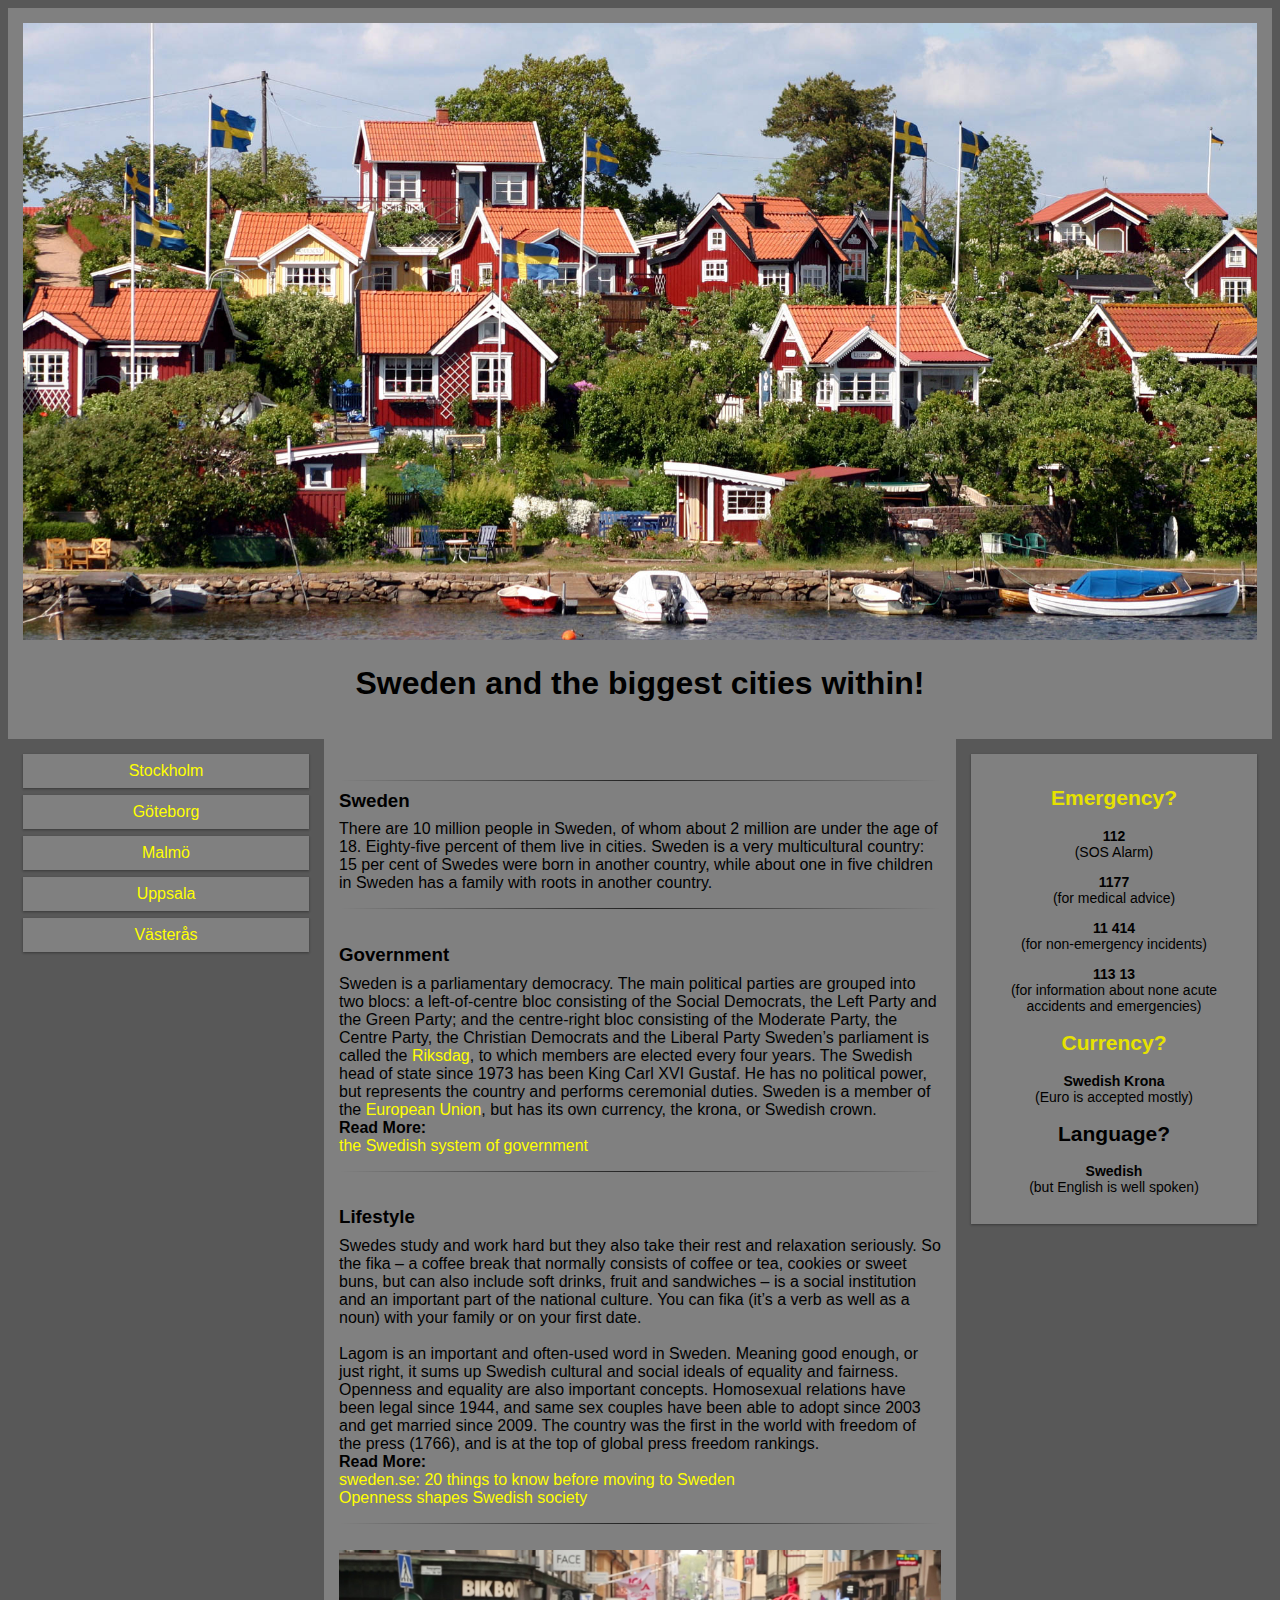
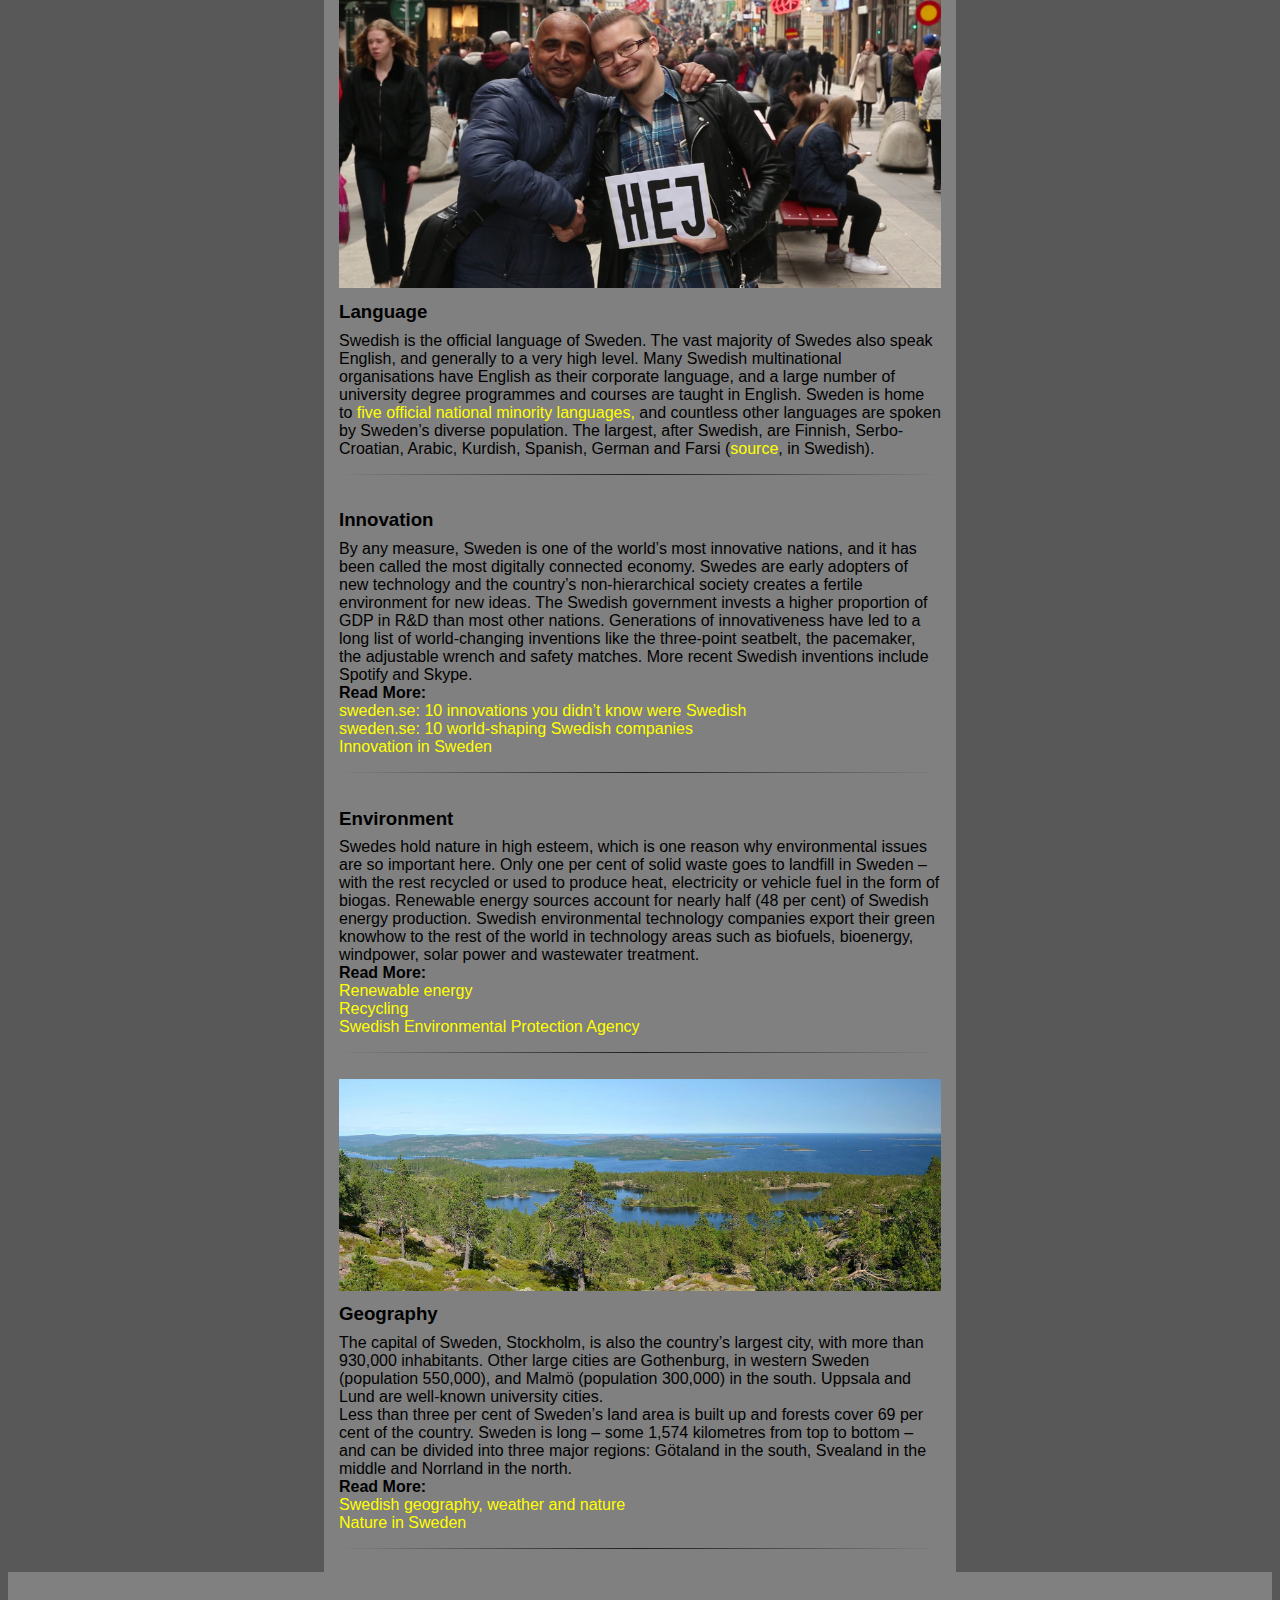
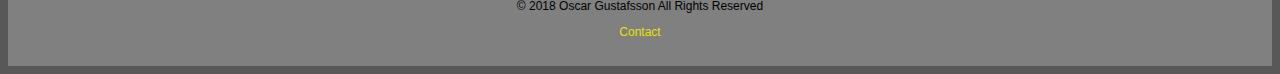
<file: index.html>
<!DOCTYPE html>
<html lang="en">
<head>
<title>Navigation through Sweden Biggest Cities</title>
<link rel="stylesheet" type="text/css" href="index1.css"/>
<meta charset="UTF-8">
<meta name="viewport" content="width=device-width, initial-scale=1.0">
</head>
<body>

<header>
    <img src="sverige.jpg" alt="Swedens landscape" style="width:100%">
  <h1>Sweden and the biggest cities within!</h1>
</header>

<div class="row">

<div class="col-3 col-s-3 menu">
  <ul>
    <li><a href="stockholm.html">Stockholm</a></li>
    <li><a href="gothenburg.html">Göteborg</a></li>
    <li><a href="malmoe.html">Malmö</a></li>
    <li><a href="uppsala.html">Uppsala</a></li>
    <li><a href="vaesteros.html">Västerås</a></li>
    </ul>
</div>

<div class="col-6 col-s-9">
  <br><hr>
  <h3>Sweden</h3>
  <p>There are 10 million people in Sweden, of whom about 2 million are under the age of 18. 
     Eighty-five percent of them live in cities. Sweden is a very multicultural country: 15 per cent of Swedes were born
     in another country, while about one in five children in Sweden has a family with roots in another country.</p>
    <hr><br>
   
  <h3>Government</h3>
  <p>Sweden is a parliamentary democracy. The main political parties are grouped into two blocs: a left-of-centre bloc consisting of the Social Democrats, 
    the Left Party and the Green Party; and the centre-right bloc consisting of the Moderate Party, the Centre Party, the Christian Democrats and the Liberal Party
    Sweden’s parliament is called the <a href="http://www.riksdagen.se/en/" target="_blank">Riksdag</a>, to which members are elected every four years.      
    The Swedish head of state since 1973 has been King Carl XVI Gustaf. He has no political power, but represents the country and performs ceremonial duties.
    Sweden is a member of the <a href="https://europa.eu/european-union/index_en" target="_blank">European Union</a>, but has its own currency, the krona, or Swedish crown.<br>
    <strong>Read More:</strong><br>
    <a href="https://sweden.se/society/the-swedish-system-of-government/" target="_blank">the Swedish system of government</a></p>
    <hr><br>

  <h3>Lifestyle</h3>
  <p>Swedes study and work hard but they also take their rest and relaxation seriously.
    So the fika – a coffee break that normally consists of coffee or tea, cookies or sweet buns,
    but can also include soft drinks, fruit and sandwiches – is a social institution and an important part of the national culture.
    You can fika (it’s a verb as well as a noun) with your family or on your first date.<br><br>
    Lagom is an important and often-used word in Sweden. Meaning good enough, or just right, it sums up Swedish cultural and social ideals of equality and fairness.<br>
    Openness and equality are also important concepts. Homosexual relations have been legal since 1944, and same sex couples have been able to adopt since 2003 and get married since 2009.
    The country was the first in the world with freedom of the press (1766), and is at the top of global press freedom rankings.
    <br><strong>Read More:</strong><br>
    <a href="https://sweden.se/society/20-things-to-know-before-moving-to-sweden" target="_blank">sweden.se: 20 things to know before moving to Sweden</a><br>
    <a href="https://sweden.se/society/openness-shapes-swedish-society/" target="_blank">Openness shapes Swedish society</a></p>
    <hr><br>
    <img src="ppltalk.jpg" alt="Two persons with a shield saying hej" style="width:100%">
  
  <h3>Language</h3>
  <p>Swedish is the official language of Sweden. The vast majority of Swedes also speak English, and generally to a very high level.
       Many Swedish multinational organisations have English as their corporate language, and a large number of university degree programmes and 
       courses are taught in English. Sweden is home to <a href="https://www.thelocal.se/20140820/the-official-swedish-minority-languages" target="_blank">five official national minority languages,</a>
       and countless other languages are spoken by Sweden’s diverse population. The largest, after Swedish,
       are Finnish, Serbo-Croatian, Arabic, Kurdish, Spanish, German and Farsi (<a href="http://www.diva-portal.org/smash/get/diva2:225395/FULLTEXT03.pdf" target="_blank">source</a>, in Swedish).</p>
       <hr><br>
      

  <h3>Innovation</h3>
  <p>By any measure, Sweden is one of the world’s most innovative nations, and it has been called the most digitally connected economy. Swedes are early adopters of new
    technology and the country’s non-hierarchical society creates
    a fertile environment for new ideas. The Swedish government invests a higher proportion of GDP in R&D than most other nations. Generations of innovativeness have led
    to a long list of world-changing inventions like the three-point seatbelt, the pacemaker, the adjustable wrench and safety matches.
    More recent Swedish inventions include Spotify and Skype.
    <br><strong>Read More:</strong><br>
    <a href="https://sweden.se/business/10-innovations-you-didnt-know-were-swedish/" target="_blank">sweden.se: 10 innovations you didn’t know were Swedish</a><br>
    <a href="https://sweden.se/business/10-world-shaping-swedish-companies/" target="_blank">sweden.se: 10 world-shaping Swedish companies</a><br>
    <a href="https://sweden.se/business/innovation-in-sweden/" target="_blank">Innovation in Sweden</a></p>
    <hr><br>

  <h3>Environment</h3>
  <p>Swedes hold nature in high esteem, which is one reason why environmental issues are so important here. Only one per cent of solid waste goes to landfill in Sweden – 
    with the rest recycled or used to produce heat, electricity or vehicle fuel in the form of biogas. 
    Renewable energy sources account for nearly half (48 per cent) of Swedish energy production. Swedish environmental
    technology companies export their green knowhow to the rest of the world in technology areas such as biofuels, bioenergy, windpower, solar power and wastewater treatment.
    <br><strong>Read More:</strong><br>
    <a href="https://sweden.se/quick-facts/renewable-energy/" target="_blank">Renewable energy</a><br>
    <a href="https://sweden.se/nature/the-swedish-recycling-revolution/" target="_blank">Recycling</a><br>
    <a href="http://www.swedishepa.se/" target="_blank">Swedish Environmental Protection Agency</a></p>
    <hr><br>
    <img src="geo.jpg" alt="Landscape of Sweden" style="width:100%">
  <h3>Geography</h3>
  <p>The capital of Sweden, Stockholm, is also the country’s largest city, with more than 930,000 inhabitants. Other large cities are Gothenburg, in western Sweden 
    (population 550,000), and Malmö (population 300,000) in the south. Uppsala and Lund are well-known university cities.<br>
    Less than three per cent of Sweden’s land area is built up and forests cover 69 per cent of the country. Sweden is long – 
    some 1,574 kilometres from top to bottom – and can be divided into three major regions: Götaland in the south, Svealand in the middle and Norrland in the north.
    <br><strong>Read More:</strong><br>
    <a href="https://sweden.se/nature/swedish-climate/" target="_blank">Swedish geography, weather and nature</a><br>
    <a href="https://sweden.se/nature/swedes-love-nature/" target="_blank">Nature in Sweden</a></p>
    <hr>
</div>

<div class="col-3 col-s-12">
  <div class="aside">
    <h2><a href="https://www.thenewbieguide.se/health/about-the-swedish-health-system/emergency/very-important-phone-numbers/" target="_blank">Emergency?</a></h2>
    <p><strong>112</strong><br>(SOS Alarm)</p>
    <p><strong>1177</strong> <br> (for medical advice)</p>
    <p><strong>11 414</strong> <br> (for non-emergency incidents)</p>
    <p><strong>113 13</strong><br> (for information about none acute accidents and emergencies)</p>
    <h2><a href="https://www.xe.com/currencyconverter/" target="_blank">Currency?</a></h2>
    <p><strong>Swedish Krona</strong><br> (Euro is accepted mostly)</p>
    <h2>Language?</h2>
    <p><strong>Swedish</strong><br> (but English is well spoken)</p>
  </div>
</div>

</div>

<footer>
  <p>© 2018 Oscar Gustafsson All Rights Reserved</p>
  <p><a href="mailto:oscar-gustafsson2@medieinstitutet.se" target="_blank">Contact</a></p>
</footer>
</body>
</html>
</file>
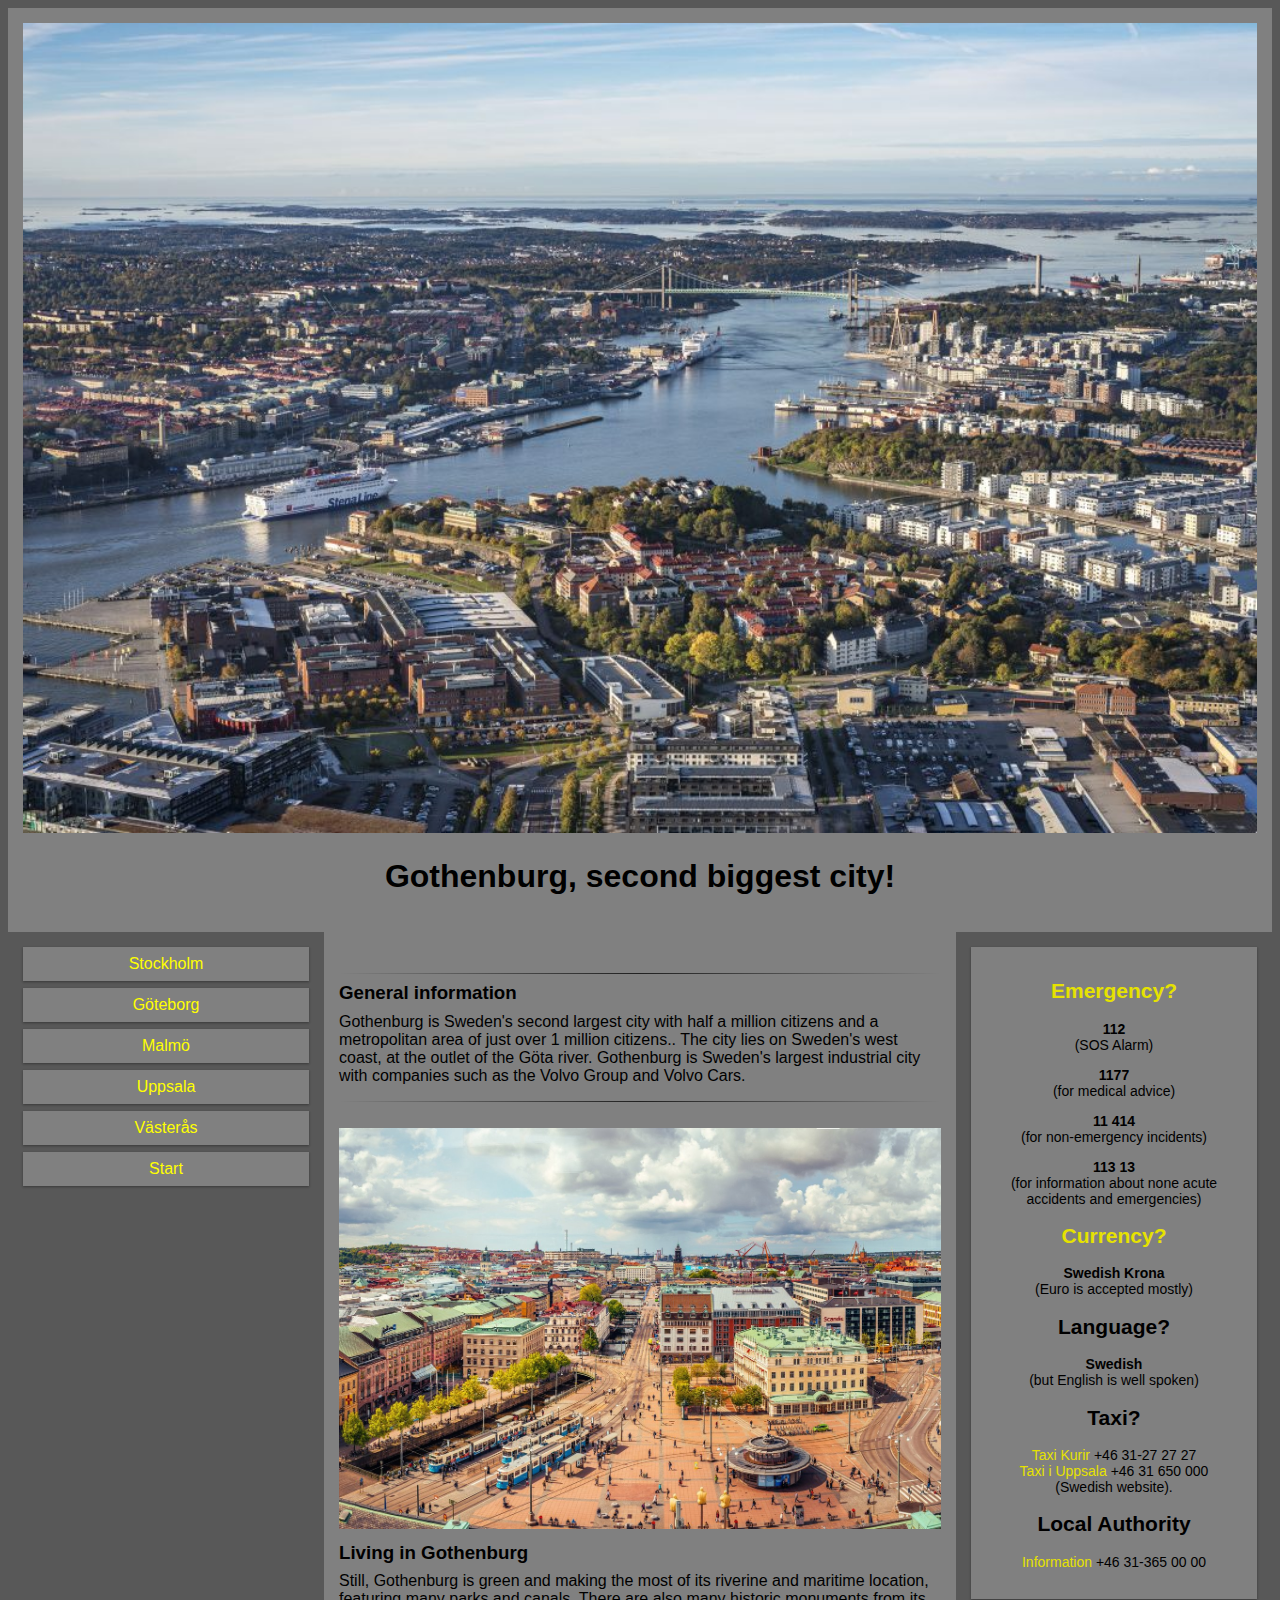
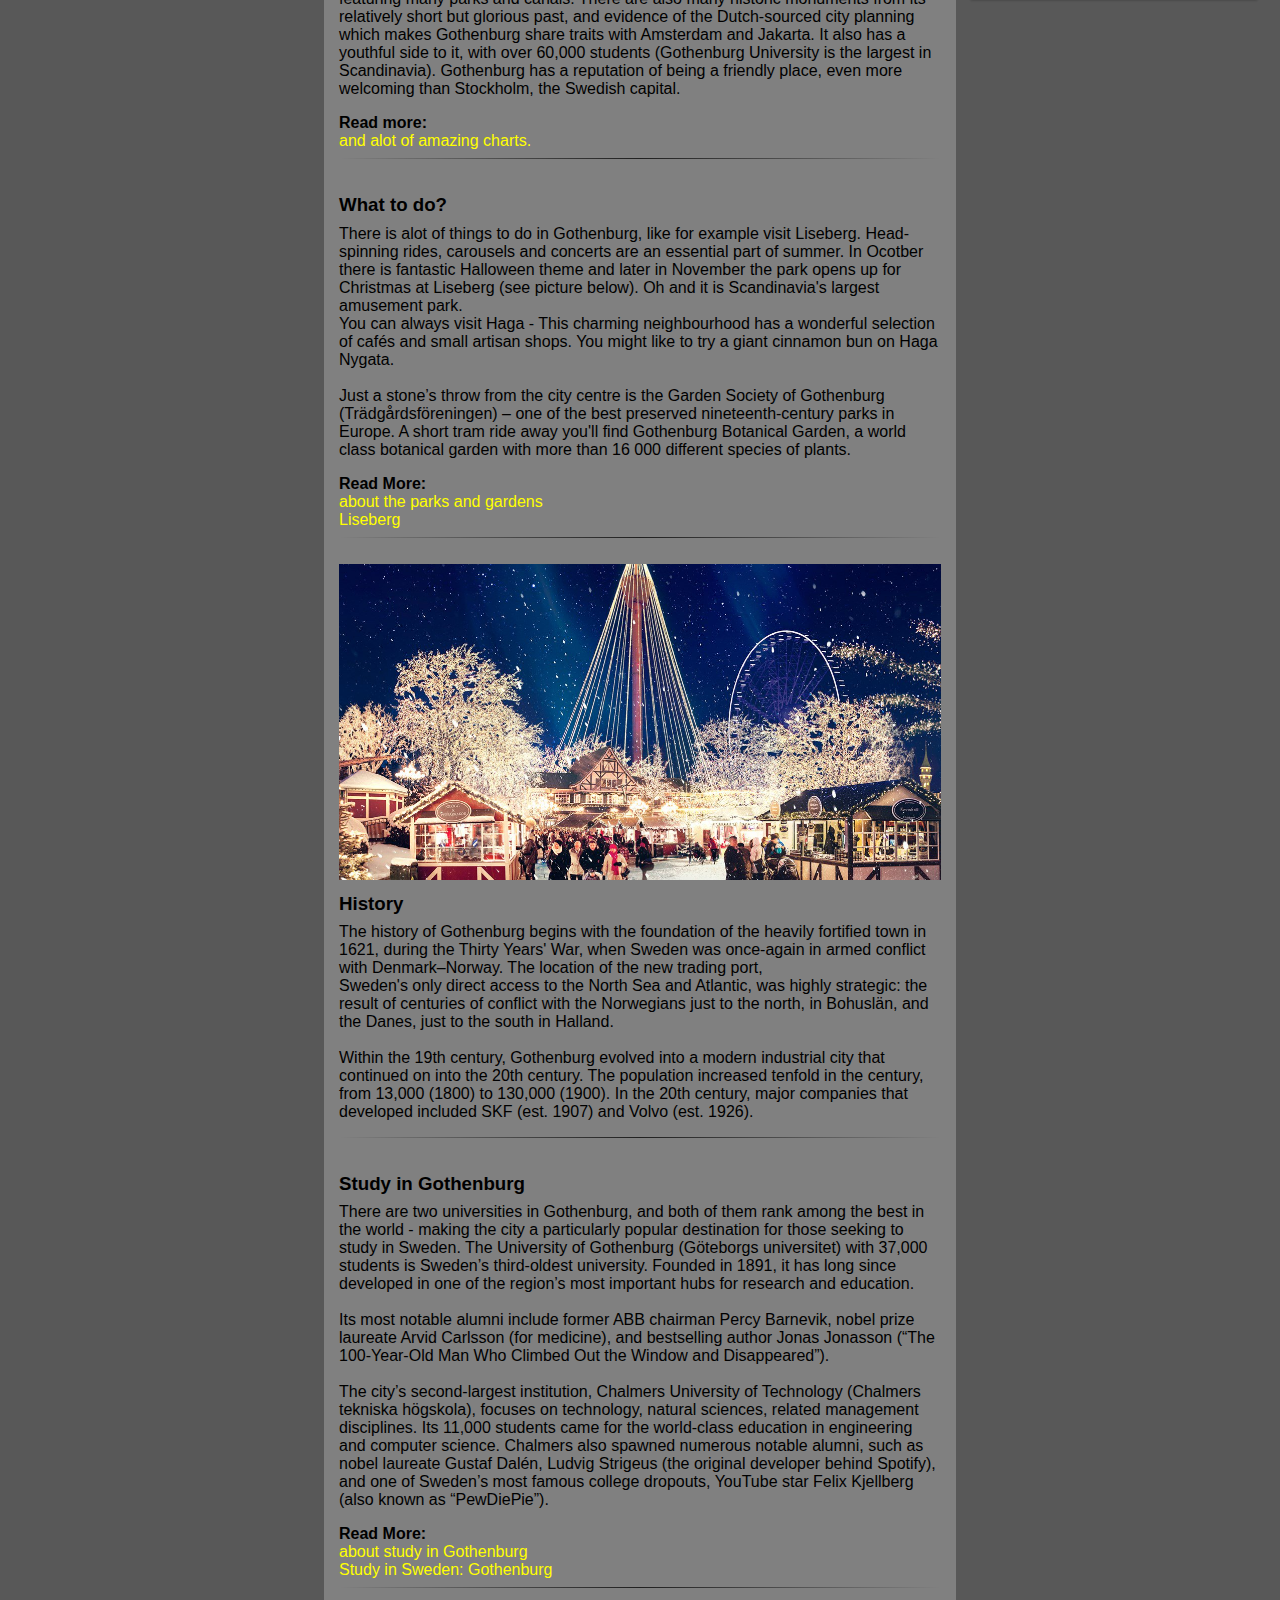
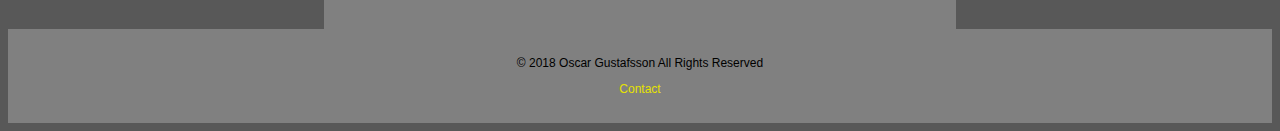
<file: gothenburg.html>
<!--second site-->
<!DOCTYPE HTML>
<html lang="en">
<head>
<title>Gothenburg, Swedens second largest city</title>
<link rel="stylesheet" type="text/css" href="index1.css"/>
<meta charset="utf-8">
<meta name="viewport" content="width=device-width, initial-scale=1">
<body> 

<!-- Header -->
<header>
    <img src="gothenburg.jpg" alt="Gothenburg" style="width:100%">
    <h1>Gothenburg, second biggest city!</h1>
</header>

<!-- Left Side -->          
<div class="row">

<div class="col-3 col-s-3 menu">
    <ul>
        <li><a href="stockholm.html">Stockholm</a></li>
        <li><a href="gothenburg.html">Göteborg</a></li>
        <li><a href="malmoe.html">Malmö</a></li>
        <li><a href="uppsala.html">Uppsala</a></li>
        <li><a href="vaesteros.html">Västerås</a></li>
        <li><a href="index.html">Start</a></li>
    </ul>
</div>

<!-- Middle text with Pictures -->
<div class="col-6 col-s-9">
    <br><hr>
    <h3>General information</h3> 
    <p>Gothenburg is Sweden's second largest city with half a million citizens and a metropolitan area of just over 1 million citizens.. The city lies
    on Sweden's west coast, at the outlet of the Göta river. Gothenburg is Sweden's largest
    industrial city with companies such as the Volvo Group and Volvo Cars.</p>
    <hr><br>
    <img src="gothenburg2.jpg" alt="Areal photo of Gothenburg" style="width: 100%">
    
    <h3>Living in Gothenburg</h3>
    <p>Still, Gothenburg is green and making the most of its riverine and maritime location,
    featuring many parks and canals. There are also many historic monuments from its relatively 
    short but glorious past, and evidence of the Dutch-sourced city planning which makes Gothenburg share traits with Amsterdam and Jakarta. It also has a youthful side to it, with over 60,000 students (Gothenburg University is the largest in Scandinavia). Gothenburg has a reputation
    of being a friendly place, even more welcoming than Stockholm, the Swedish capital.</p>
    <strong>Read more:</strong><br>
    <a href="https://teleport.org/cities/gothenburg/" target="_blank">and alot of amazing charts.</a>
    <hr><br>
    
    <h3>What to do?</h3>
    <p>There is alot of things to do in Gothenburg, like for example visit Liseberg. Head-spinning rides,
    carousels and concerts are an essential part of summer. In Ocotber there is fantastic
    Halloween theme and later in November the park opens up for Christmas at Liseberg (see picture below).
    Oh and it is Scandinavia's largest amusement park.<br>You can always visit Haga
    - This charming neighbourhood has a wonderful selection of cafés and small artisan shops.
    You might like to try a giant cinnamon bun on Haga Nygata.<br><br>
    Just a stone’s throw from the city centre is the Garden Society of Gothenburg (Trädgårdsföreningen)
    – one of the best preserved nineteenth-century parks in Europe. A short tram ride away you'll find Gothenburg Botanical Garden,
    a world class botanical garden with more than 16 000 different species of plants.</p>
    <strong>Read More:</strong><br>
    <a href="https://www.goteborg.com/en/parks-and-gardens/" target="_blank">about the parks and gardens</a><br>
    <a href="https://www.liseberg.se/en" target="_blank">Liseberg</a>
    <hr><br>
    <img src="gothenburg3.jpg" alt="Jul at Liseberg" style="width: 100%">
    <h3>History</h3>
    <p>The history of Gothenburg begins with the foundation of the heavily fortified town in 1621,
    during the Thirty Years' War, when Sweden was once-again in armed conflict with Denmark–Norway. The location of the new trading port,<br>
    Sweden's only direct access to the North Sea and Atlantic, was highly strategic: the result of centuries
    of conflict with the Norwegians just to the north, in Bohuslän, and the Danes, just to the south in Halland.<br><br>
    Within the 19th century, Gothenburg evolved into a modern industrial city that continued on 
    into the 20th century. The population increased tenfold in the century, from 13,000 (1800)
    to 130,000 (1900). In the 20th
    century, major companies that developed included SKF (est. 1907) and Volvo (est. 1926).</p>
    <hr><br>

    <h3>Study in Gothenburg</h3>
    <p>There are two universities in Gothenburg, and both of them rank among the best in the world - making the city a
    particularly popular destination for those seeking to study in Sweden. 
    The University of Gothenburg (Göteborgs universitet) with 37,000 students
    is Sweden’s third-oldest university. Founded in 1891, it has long since developed in one of the region’s most important hubs for research
    and education.<br><br> Its most notable alumni include former ABB chairman Percy Barnevik, nobel prize laureate Arvid Carlsson (for medicine),
    and bestselling author Jonas Jonasson (“The 100-Year-Old Man Who Climbed Out the Window and Disappeared”).<br><br> 
    The city’s second-largest institution, Chalmers University of Technology (Chalmers tekniska högskola), focuses on technology, natural sciences, related management disciplines. Its 11,000 students came for the world-class education in engineering and computer science. Chalmers also spawned 
    numerous notable alumni, such as nobel laureate Gustaf Dalén, Ludvig Strigeus (the original 
    developer behind Spotify), and one of Sweden’s most famous college dropouts, YouTube star Felix Kjellberg (also known as “PewDiePie”).</p>
    <strong>Read More:</strong><br>
    <a href="https://www.study.eu/city/gothenburg" target="_blank">about study in Gothenburg</a><br>
    <a href="https://studyinsweden.se/university/university-of-gothenburg/" target="_blank">Study in Sweden: Gothenburg</a>
    <hr><br>

</div>

<!-- Right Side-->
<div class="col-3 col-s-12">
    <div class="aside">
        <h2><a href="https://www.thenewbieguide.se/health/about-the-swedish-health-system/emergency/very-important-phone-numbers/" target="_blank">Emergency?</a></h2>
        <p><strong>112</strong><br>(SOS Alarm)</p>
        <p><strong>1177</strong> <br> (for medical advice)</p>
        <p><strong>11 414</strong> <br> (for non-emergency incidents)</p>
        <p><strong>113 13</strong><br> (for information about none acute accidents and emergencies)</p>
        <h2><a href="https://www.xe.com/currencyconverter/" target="_blank">Currency?</a></h2>
        <p><strong>Swedish Krona</strong><br> (Euro is accepted mostly)</p>
        <h2>Language?</h2>
        <p><strong>Swedish</strong><br> (but English is well spoken)</p>
        <h2><strong>Taxi?</strong></h2>
        <p><a href="https://www.taxikurir.se/goteborg" target="_blank">Taxi Kurir</a> +46 31-27 27 27<br>
        <a href="https://www.taxigoteborg.se/" target="_blank">Taxi i Uppsala</a> +46 31 650 000<br> (Swedish website).
        <h2><strong>Local Authority</strong></h2><p><a href="http://goteborg.se/" target="_blank">Information</a> +46 31-365 00 00</p>
    </div>
</div>


</div>   

<!-- Footer and everything below -->       
 <footer>
    <p>© 2018 Oscar Gustafsson All Rights Reserved</p>
    <p><a href="mailto:oscar-gustafsson2@medieinstitutet.se" target="_blank">Contact</a></p>
</footer>  
            

</body>
</html>
</file>
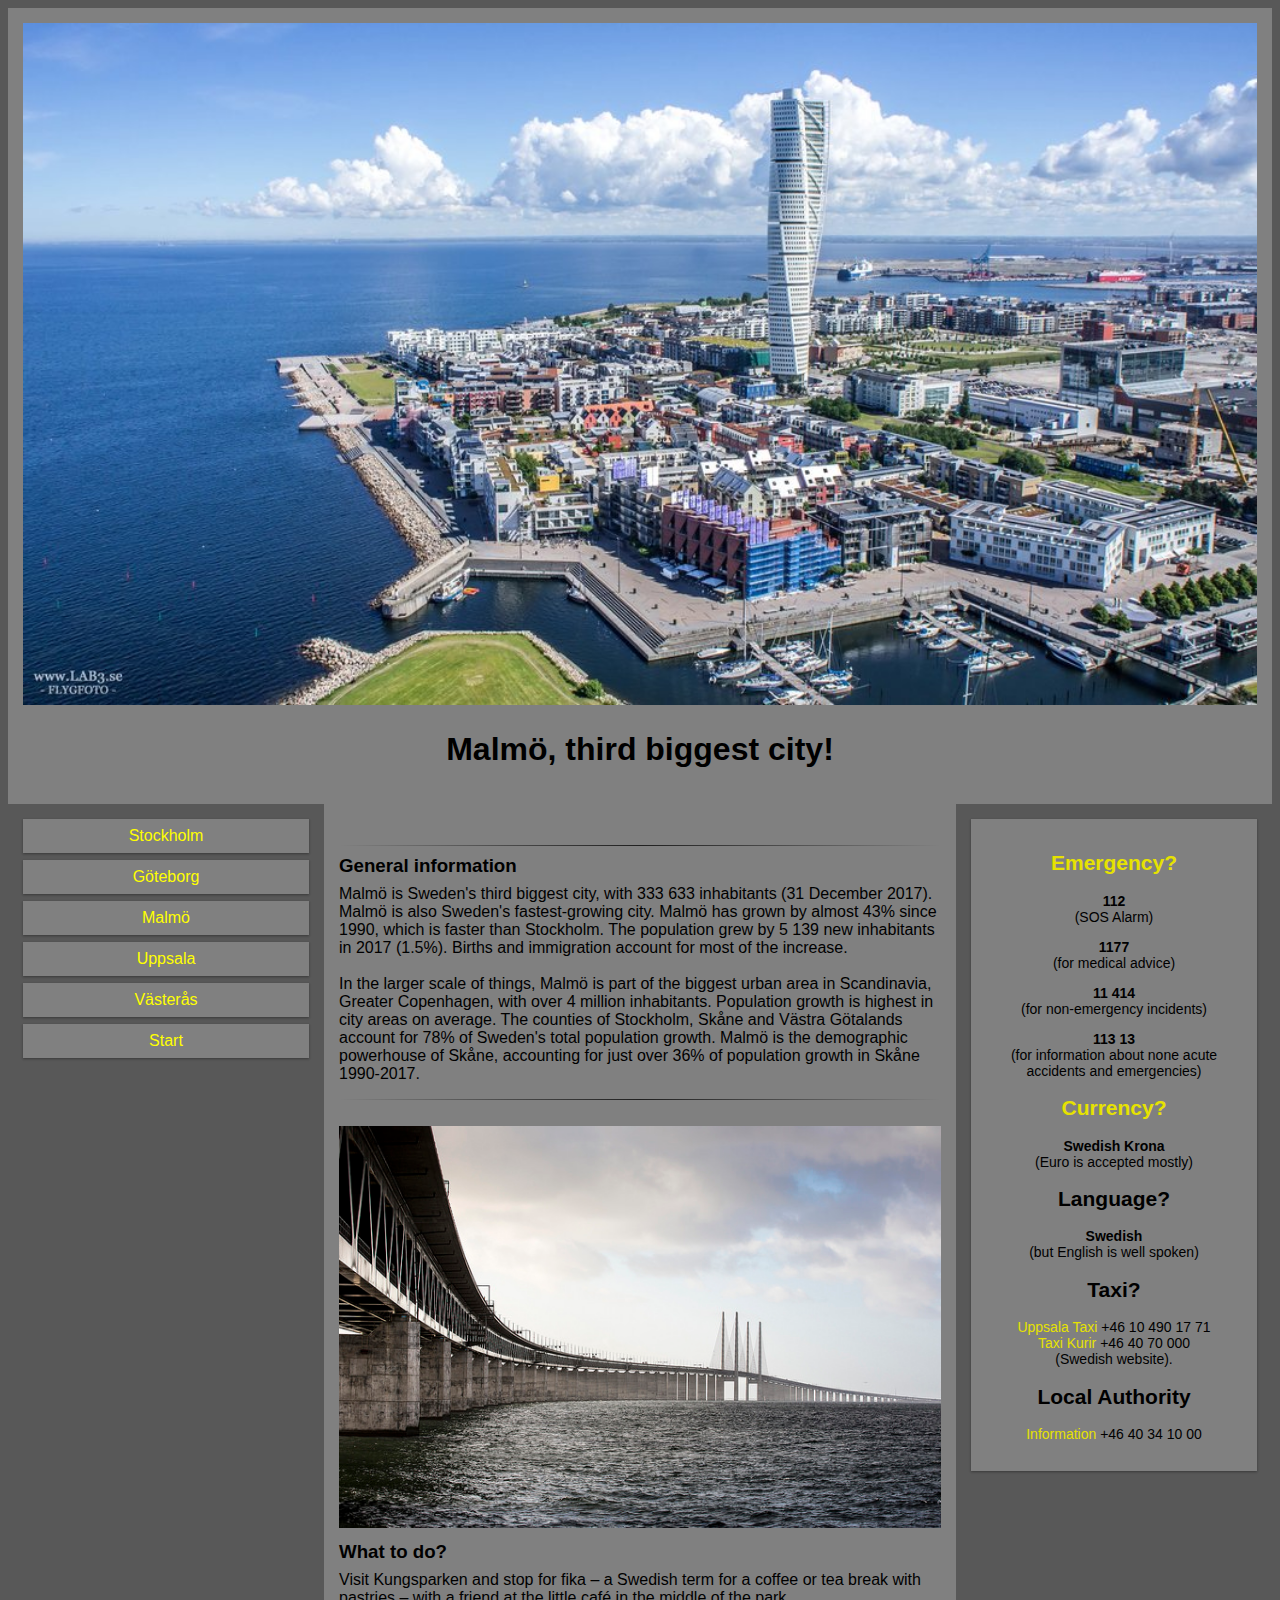
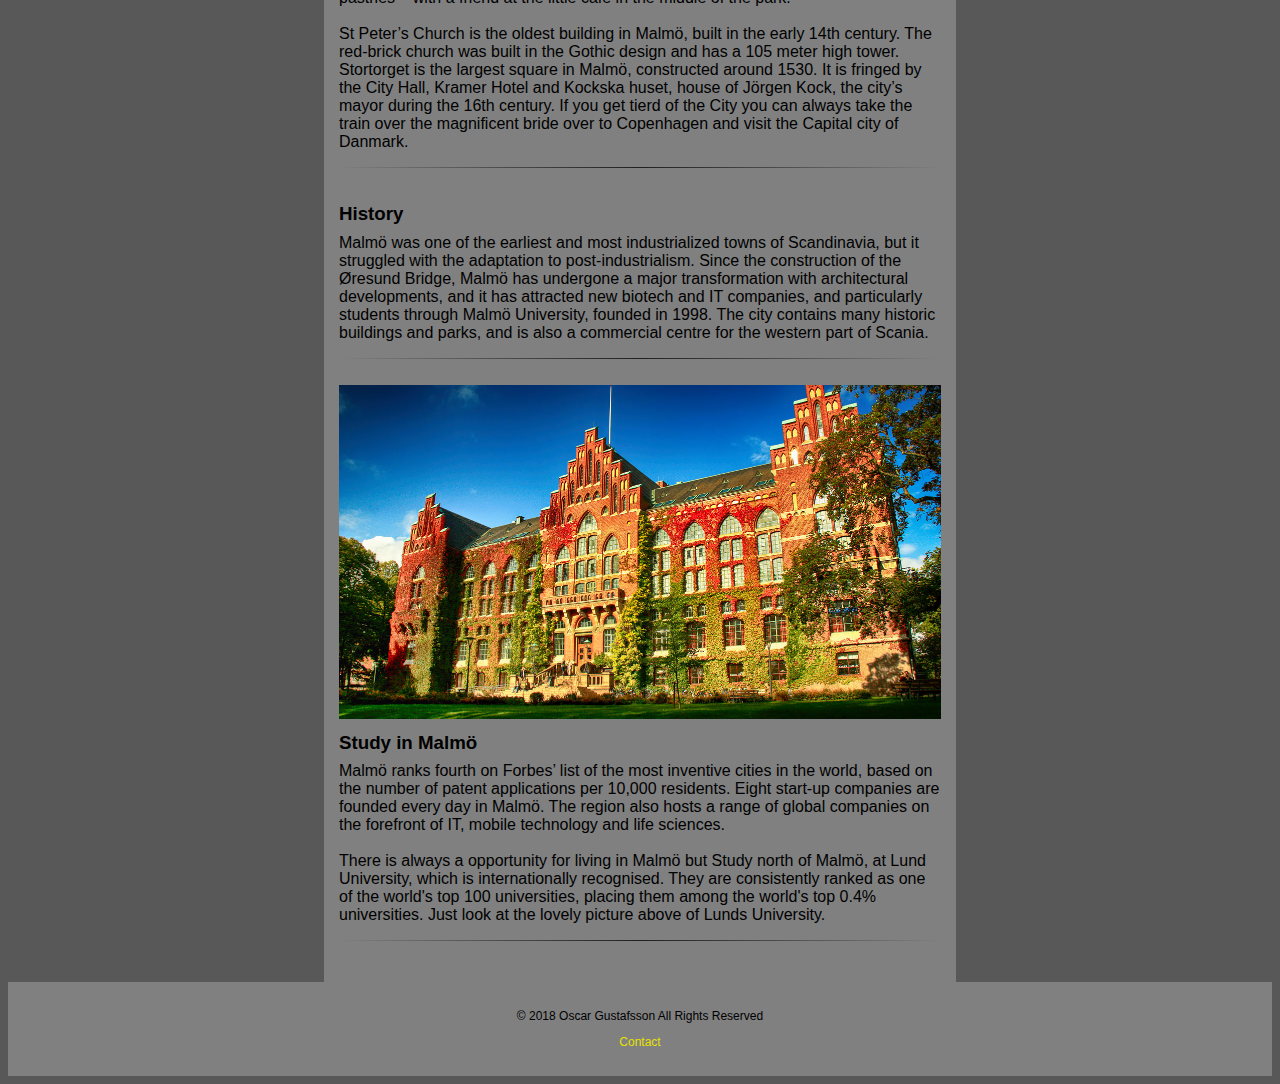
<file: malmoe.html>
<!--third site-->
<!DOCTYPE HTML>
<html lang="en">
<head>
<title>Southern biggest City, Malmö</title>
<link rel="stylesheet" type="text/css" href="index1.css"/>
<meta charset="utf-8">
<meta name="viewport" content="width=device-width, initial-scale=1">
<body> 

<!-- Header -->
<header>
    <img src="malmo.jpg" alt="Malmö" style="width:100%">
    <h1>Malmö, third biggest city!</h1>
</header>

<!-- Left Side -->          
<div class="row">

<div class="col-3 col-s-3 menu">
    <ul>
        <li><a href="stockholm.html">Stockholm</a></li>
        <li><a href="gothenburg.html">Göteborg</a></li>
        <li><a href="malmoe.html">Malmö</a></li>
        <li><a href="uppsala.html">Uppsala</a></li>
        <li><a href="vaesteros.html">Västerås</a></li>
        <li><a href="index.html">Start</a></li>
    </ul>
</div>

<!-- Middle text with Pictures -->
<div class="col-6 col-s-9">
    <br><hr>
    <h3>General information</h3>
    <p>Malmö is Sweden's third biggest city, with 333 633 inhabitants (31 December 2017). 
    Malmö is also Sweden's fastest-growing city. Malmö has grown by almost 43% since 1990, which is faster than Stockholm. 
    The population grew by 5 139 new inhabitants in 2017 (1.5%). Births and immigration account for most of the increase.<br><br>
    In the larger scale of things, Malmö is part of the biggest urban area in Scandinavia, Greater Copenhagen, with over 4 million inhabitants.
    Population growth is highest in city areas on average. The counties of Stockholm, Skåne and Västra Götalands account for 78% of Sweden's total
    population growth. Malmö is the demographic
    powerhouse of Skåne, accounting for just over 36% of population growth in Skåne 1990-2017.</p>
    <hr><br>
    <img src="malmo2.jpg" alt="Oresundsbron connection Malmo and CPH" style="width:100%">
    
    <h3>What to do?</h3>
    <p>Visit Kungsparken and stop for fika – a Swedish term for a coffee or tea break with pastries
    – with a friend at the little café in the middle of the park.<br><br>
    St Peter’s Church is the oldest building in Malmö, built in the early 14th century.
    The red-brick church was built in the Gothic design and has a 105 meter high tower.
    Stortorget is the largest square in Malmö, constructed around 1530. It is fringed by the City Hall,
    Kramer Hotel and Kockska huset, house of Jörgen Kock, the city’s mayor during the 16th century.
    If you get tierd of the City you can always take the train over the magnificent bride
    over to Copenhagen and visit the Capital city of Danmark.</p>
    <hr><br>
    
    <!--How it wants to become to northern city point with CPH-->
    <h3>History</h3>
    <p>Malmö was one of the earliest and most industrialized towns of Scandinavia,
    but it struggled with the adaptation to post-industrialism. Since the construction of the Øresund Bridge, Malmö has undergone
    a major transformation with architectural developments, and it has attracted new biotech and IT companies, 
    and particularly students through Malmö University, founded in 1998.
    The city contains many historic buildings and parks, and is also a commercial centre for the western part of Scania.</p>
    <hr><br>

    <img src="malmo3.jpg" alt="University of Lund" style="width:100%">
    <!--Study and picture of Lund University-->
    <h3>Study in Malmö</h3>
    <p>Malmö ranks fourth on Forbes’ list of the most inventive cities in the world, 
    based on the number of patent applications per 10,000 residents. Eight start-up companies are
    founded every day in Malmö. The region also
    hosts a range of global companies on the forefront of IT, mobile technology and life sciences.
    <br><br>There is always a opportunity for living in Malmö but Study north of Malmö, at Lund University, which is internationally recognised.
    They are consistently ranked as one of the world's top 100 universities, placing them among the world's top 0.4% universities. Just look at the lovely picture above of Lunds University.</p>
    <hr><br>

</div>

<!-- Right Side-->
<div class="col-3 col-s-12">
    <div class="aside">
        <h2><a href="https://www.thenewbieguide.se/health/about-the-swedish-health-system/emergency/very-important-phone-numbers/" target="_blank">Emergency?</a></h2>
        <p><strong>112</strong><br>(SOS Alarm)</p>
        <p><strong>1177</strong> <br> (for medical advice)</p>
        <p><strong>11 414</strong> <br> (for non-emergency incidents)</p>
        <p><strong>113 13</strong><br> (for information about none acute accidents and emergencies)</p>
        <h2><a href="https://www.xe.com/currencyconverter/" target="_blank">Currency?</a></h2>
        <p><strong>Swedish Krona</strong><br> (Euro is accepted mostly)</p>
        <h2>Language?</h2>
        <p><strong>Swedish</strong><br> (but English is well spoken)</p>
        <h2><strong>Taxi?</strong></h2>
        <p><a href="https://www.taxicm.com/" target="_blank">Uppsala Taxi</a> +46 10 490 17 71<br>
        <a href="https://www.taxikurir.se/malmo" target="_blank">Taxi Kurir</a> +46 40 70 000<br> (Swedish website).
        <h2><strong>Local Authority</strong></h2><p><a href="https://malmo.se/" target="_blank">Information</a> +46 40 34 10 00</p>
    </div>
</div>


</div>   

<!-- Footer and everything below -->       
 <footer>
    <p>© 2018 Oscar Gustafsson All Rights Reserved</p>
    <p><a href="mailto:oscar-gustafsson2@medieinstitutet.se" target="_blank">Contact</a></p>
</footer>  
            

</body>
</html>
</file>
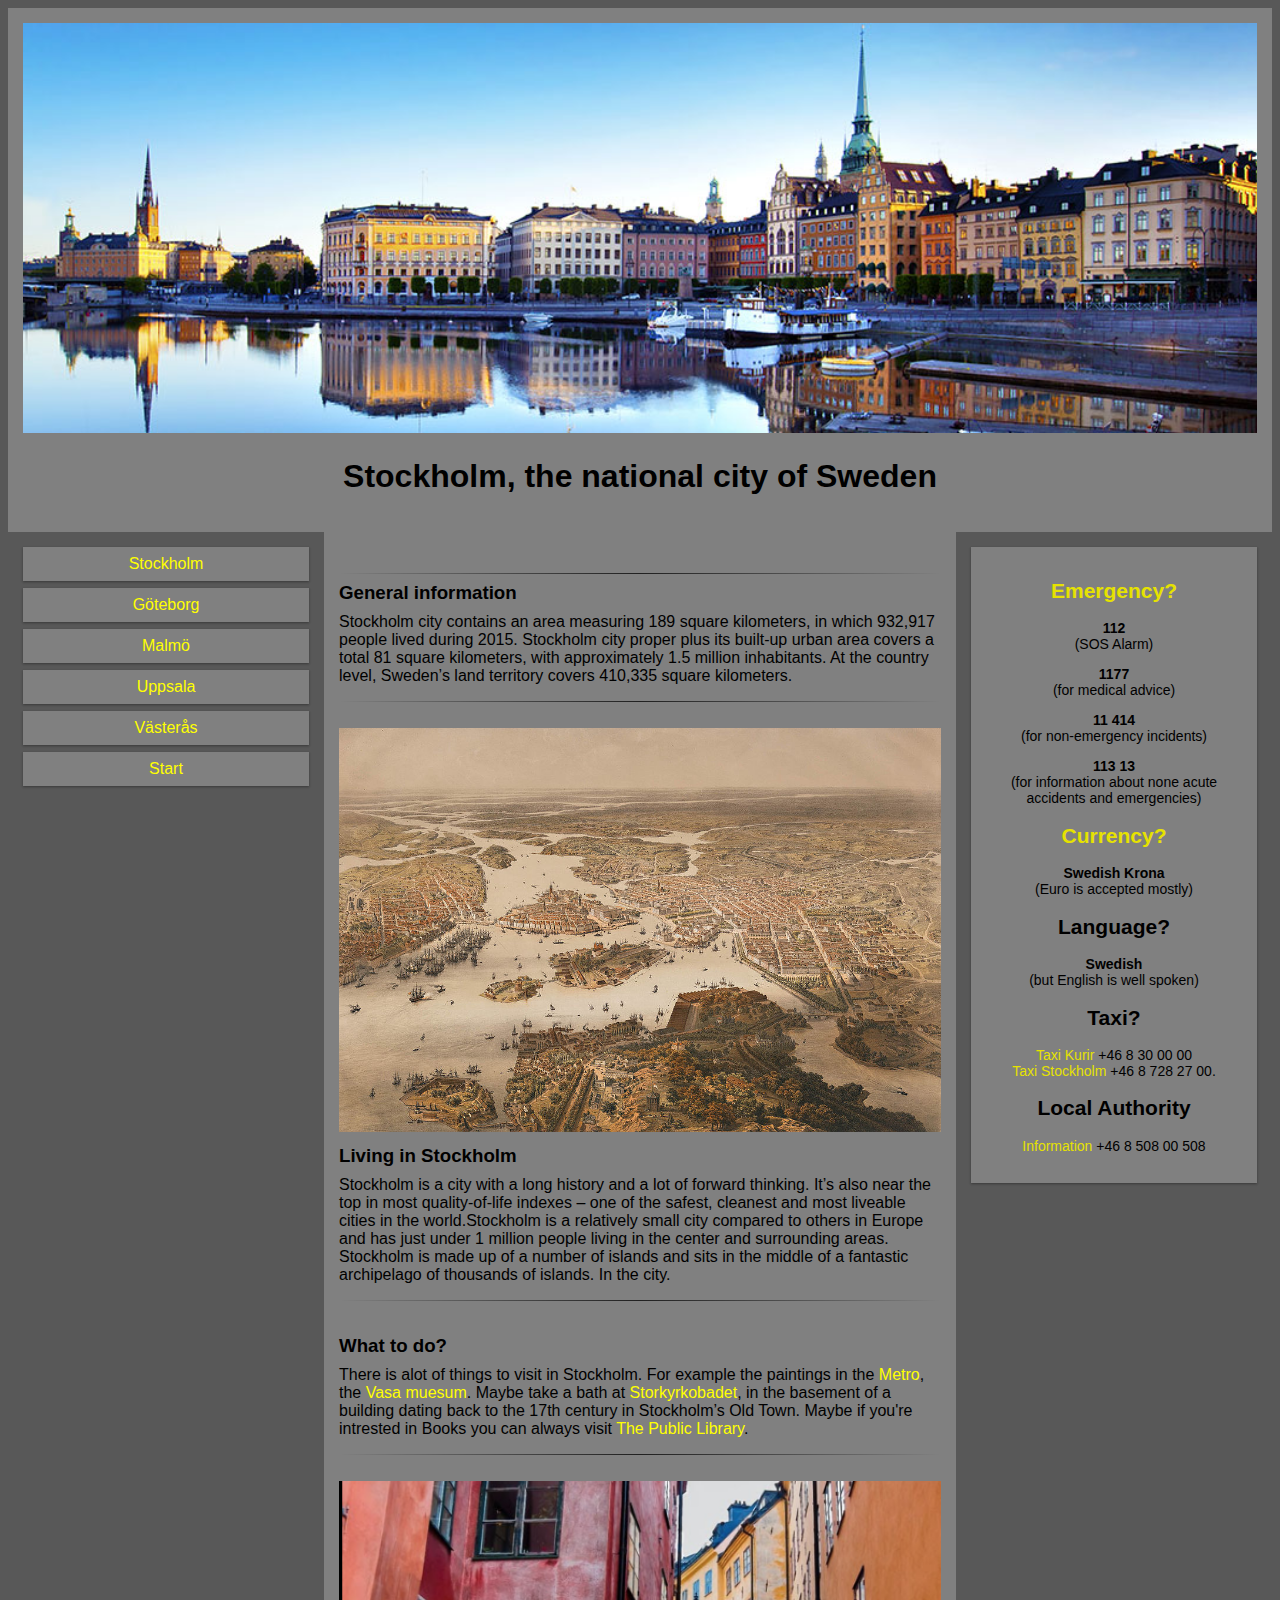
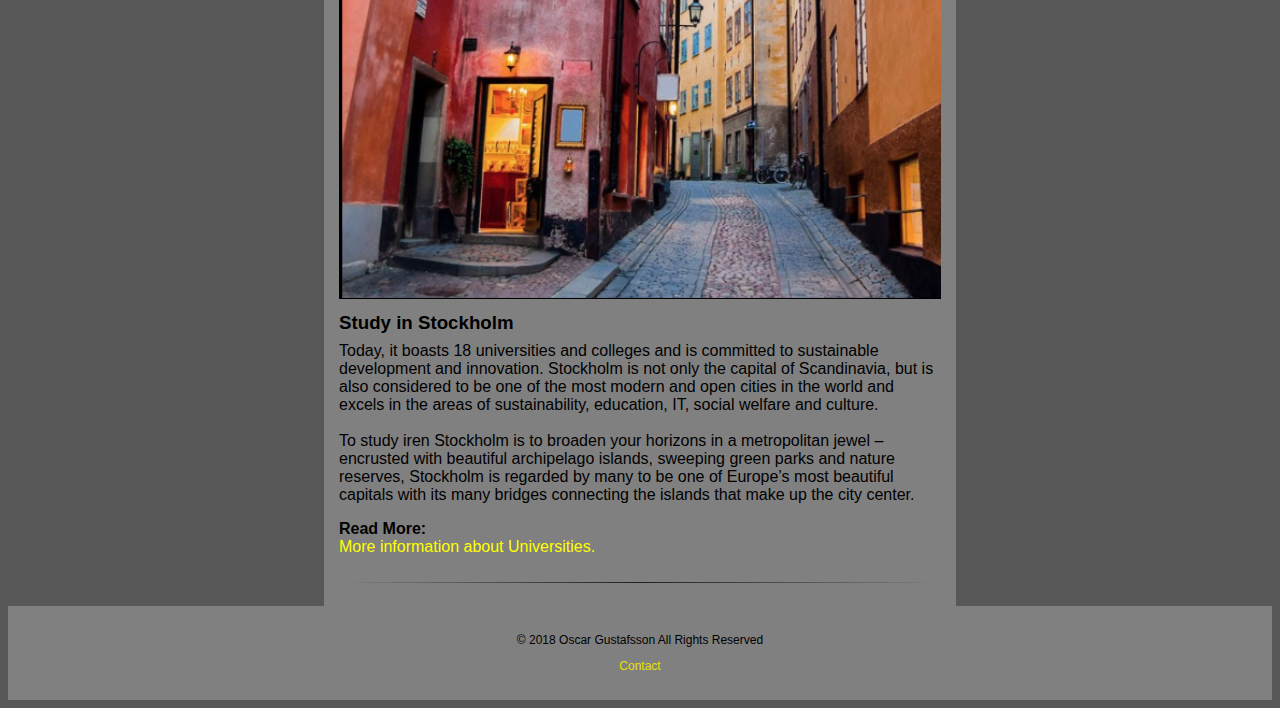
<file: stockholm.html>
<!--second site-->
<!DOCTYPE HTML>
<html lang="en">
<head>
<title>Largest city in Sweden, Stockholm </title>
<link rel="stylesheet" type="text/css" href="index1.css"/>
<meta charset="utf-8">
<meta name="viewport" content="width=device-width, initial-scale=1">
<body> 

<!-- Header -->
<header>
    <img src="stockholm1.jpg" alt="Stockholm" style="width:100%">
    <h1>Stockholm, the national city of Sweden</h1>
</header>

<!-- Left Side -->          
<div class="row">

<div class="col-3 col-s-3 menu">
    <ul>
        <li><a href="stockholm.html">Stockholm</a></li>
        <li><a href="gothenburg.html">Göteborg</a></li>
        <li><a href="malmoe.html">Malmö</a></li>
        <li><a href="uppsala.html">Uppsala</a></li>
        <li><a href="vaesteros.html">Västerås</a></li>
        <li><a href="index.html">Start</a></li>
    </ul>
</div>

<!-- Middle text with Pictures -->
<div class="col-6 col-s-9">
    <br><hr>
    <h3>General information</h3>
    <p>Stockholm city contains an area measuring 189 square kilometers,
    in which 932,917 people lived during 2015. Stockholm city proper plus its built-up urban area
    covers a total 81 square kilometers, with approximately 1.5 million inhabitants.
    At the country level, Sweden’s land territory covers 410,335 square kilometers.</p>
    <hr><br>

    <!--Area picture of STHLM-->
    <img src="stockholm2.jpg" alt="Areal picture of Stockholm and it past" style="width: 100%">
    <h3>Living in Stockholm</h3>
    <p>Stockholm is a city with a long history and a lot of forward thinking. 
    It’s also near the top in most quality-of-life indexes – one of the safest, 
    cleanest and most liveable cities in the world.Stockholm is a relatively small
    city compared to others in Europe and has just under 1 million people living in the center and surrounding areas.
    Stockholm is made up of a number of islands and sits in the middle of a fantastic
    archipelago of thousands of islands. In the city.</p>
    <hr><br>
    
    <h3>What to do?</h3>
    <p>There is alot of things to visit in Stockholm. For example the paintings in the <a href="https://www.atlasobscura.com/places/stockholm-metro-art-gallery" target="_blank">Metro</a>, the <a href="https://www.atlasobscura.com/places/vasa-museum">Vasa muesum</a>. Maybe take a bath at
    <a href="https://www.atlasobscura.com/places/storkyrkobadet" target="_blank">Storkyrkobadet</a>, in the basement of
    a building dating back to the 17th century in Stockholm’s Old Town.
    Maybe if you're intrested in Books you can always visit <a href="https://www.atlasobscura.com/places/stockholms-360-library" target="_blank">The Public Library</a>.</p>
    <hr><br>
    
    <!--Gamla Stan picture-->
    <img src="stockholm3.png" alt="take a stroll in the beautiful 'Gamla Stan'" style="width: 100%">
    <h3>Study in Stockholm</h3>
    <p>Today, it boasts 18 universities and colleges and is committed to sustainable
    development and innovation. Stockholm is not only the capital of Scandinavia, but is also considered to be one of the most modern and open
    cities in the world and excels in the areas of sustainability, education, IT, social welfare and culture.<br><br>To study iren Stockholm is to
    broaden your horizons in a metropolitan jewel – encrusted with beautiful
    archipelago islands, sweeping green parks and nature reserves, Stockholm is regarded by many to be one of 
    Europe’s most beautiful capitals with its many bridges connecting the islands that make up the city center.</p>
   <strong>Read More:</strong><br>
   <a href="https://www.studyinstockholm.se/universities/" target="_blank">More information about Universities.</a><br><br>
   <hr>
</div>

<!-- Right Side-->
<div class="col-3 col-s-12">
    <div class="aside">
        <h2><a href="https://www.thenewbieguide.se/health/about-the-swedish-health-system/emergency/very-important-phone-numbers/" target="_blank">Emergency?</a></h2>
        <p><strong>112</strong><br>(SOS Alarm)</p>
        <p><strong>1177</strong> <br> (for medical advice)</p>
        <p><strong>11 414</strong> <br> (for non-emergency incidents)</p>
        <p><strong>113 13</strong><br> (for information about none acute accidents and emergencies)</p>
        <h2><a href="https://www.xe.com/currencyconverter/" target="_blank">Currency?</a></h2>
        <p><strong>Swedish Krona</strong><br> (Euro is accepted mostly)</p>
        <h2>Language?</h2>
        <p><strong>Swedish</strong><br> (but English is well spoken)</p>
        <h2><strong>Taxi?</strong></h2>
        <p><a href="https://www.taxikurir.se/stockholm" target="_blank">Taxi Kurir</a> +46 8 30 00 00<br>
        <a href="https://www.taxistockholm.se/en/" target="_blank">Taxi Stockholm</a> +46 8 728 27 00.
        <h2><strong>Local Authority</strong></h2><p><a href="http://www.stockholm.se/" target="_blank">Information</a> +46 8 508 00 508</p>
    </div>
</div>


</div>   

<!-- Footer and everything below -->       
 <footer>
    <p>© 2018 Oscar Gustafsson All Rights Reserved</p>
    <p><a href="mailto:oscar-gustafsson2@medieinstitutet.se" target="_blank">Contact</a></p>
</footer>  
            

</body>
</html>
</file>
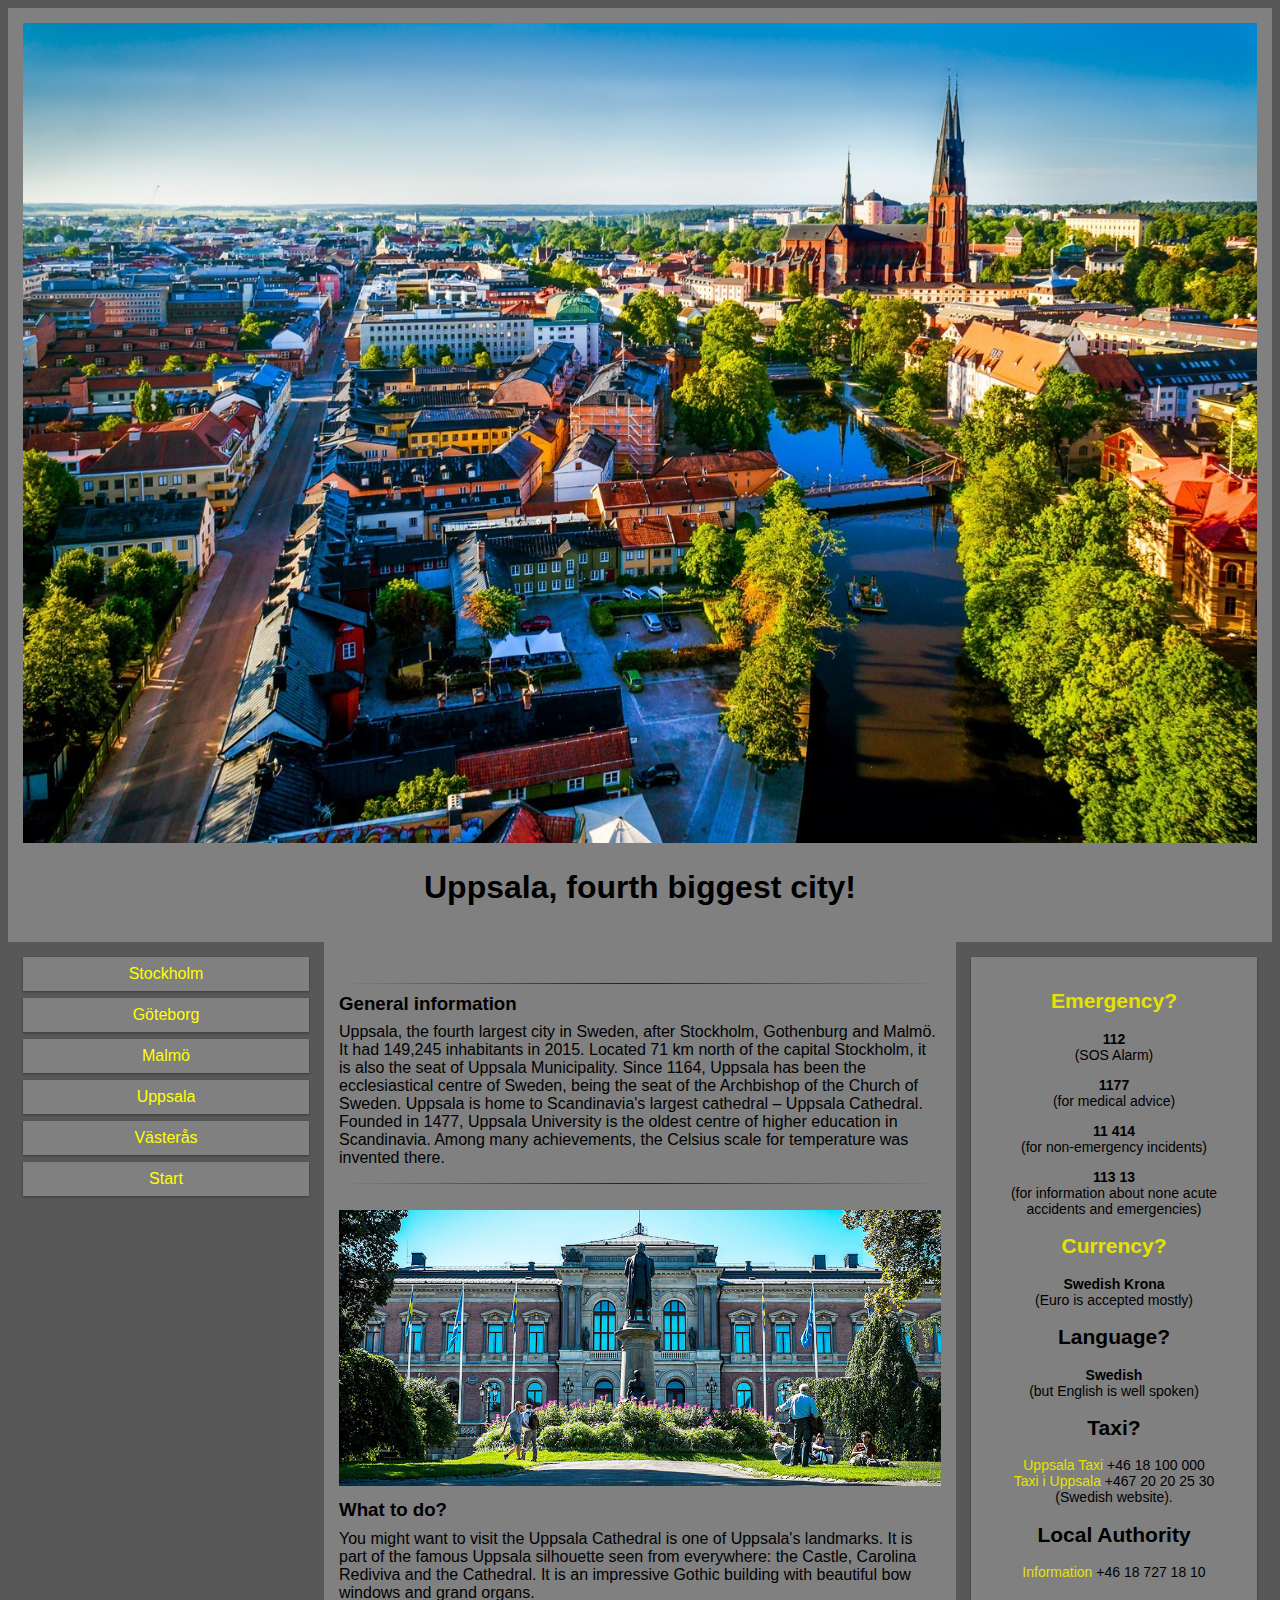
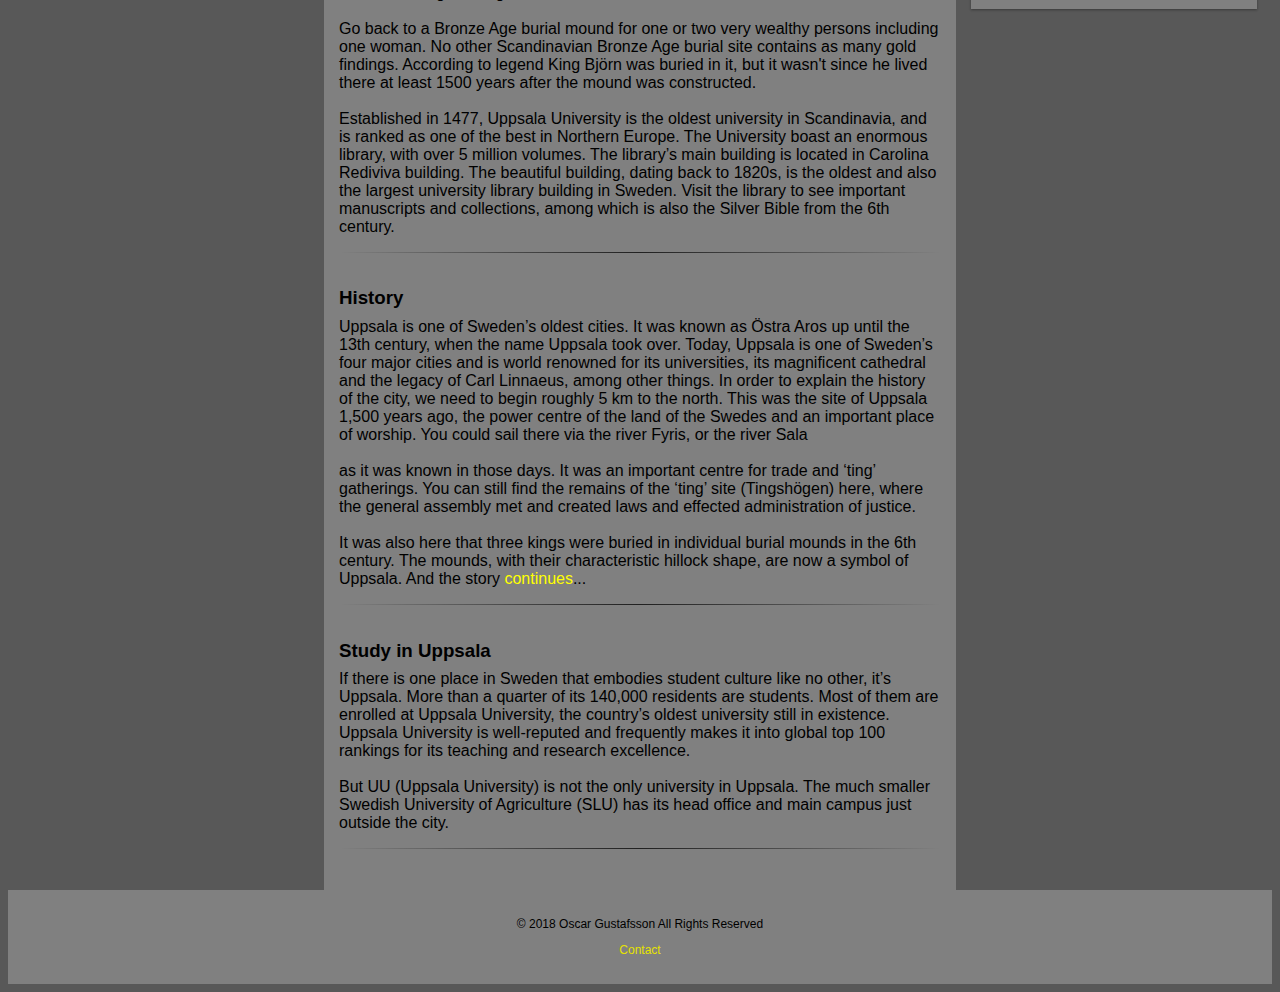
<file: uppsala.html>
<!--fourth site-->
<!DOCTYPE HTML>
<html lang="en">
<head>
<title>Wellknown University, Uppsala City</title>
<link rel="stylesheet" type="text/css" href="index1.css"/>
<meta charset="utf-8">
<meta name="viewport" content="width=device-width, initial-scale=1">
<body> 

<!-- Header -->
<header>
    <img src="uppsala1.jpg" alt="Uppsala" style="width:100%">
    <h1>Uppsala, fourth biggest city!</h1>
</header>

<!-- Left Side -->          
<div class="row">

<div class="col-3 col-s-3 menu">
    <ul>
        <li><a href="stockholm.html">Stockholm</a></li>
        <li><a href="gothenburg.html">Göteborg</a></li>
        <li><a href="malmoe.html">Malmö</a></li>
        <li><a href="uppsala.html">Uppsala</a></li>
        <li><a href="vaesteros.html">Västerås</a></li>
        <li><a href="index.html">Start</a></li>
    </ul>
</div>

<!-- Middle text with Pictures -->
<div class="col-6 col-s-9">
    <br><hr>
    <h3>General information</h3>
    <p>Uppsala, the fourth largest city in Sweden, after Stockholm, Gothenburg and Malmö. It had 149,245 inhabitants in 2015.
    Located 71 km north of the capital Stockholm, it is also the seat of Uppsala Municipality. Since 1164, 
    Uppsala has been the ecclesiastical centre of Sweden, being the seat of the Archbishop of the Church of Sweden. 
    Uppsala is home to Scandinavia's largest cathedral – Uppsala Cathedral. Founded in 1477, Uppsala University is the oldest centre of higher
    education in Scandinavia. Among many achievements, the Celsius scale for temperature was invented there.
    </p>
    <hr><br>

    <img src="uppsala2.jpg" alt="University of Uppsala" style="width:100%">   
    <h3>What to do?</h3>
    <p>You might want to visit the Uppsala Cathedral is one of Uppsala's landmarks. It is part of the famous Uppsala silhouette seen from everywhere: the Castle, Carolina Rediviva and the Cathedral.
    It is an impressive Gothic building with beautiful bow windows and grand organs.<br><br>
    Go back to a Bronze Age burial mound for one or two very wealthy persons including one woman.
    No other Scandinavian Bronze Age burial site contains as many gold findings. 
    According to legend King Björn was buried in it, but it wasn't since he lived there at least 1500 years after the mound was constructed.
    <br><br>Established in 1477, Uppsala University is the oldest university in Scandinavia, and is ranked as one of the best in Northern Europe. 
    The University boast an enormous library, with over 5 million volumes. The library’s main building is located in Carolina Rediviva building.
    The beautiful building, dating back to 1820s, is the oldest and also the largest university library building in Sweden. Visit the library to see important manuscripts and collections, among which is also the Silver Bible from the 6th century.
    </p>
    <hr><br>
     
    <h3>History</h3>
    <p>Uppsala is one of Sweden’s oldest cities. It was known as Östra Aros up until the 13th century,
    when the name Uppsala took over. Today, Uppsala is one of Sweden’s four major
    cities and is world renowned for its universities, its magnificent cathedral and the legacy of Carl Linnaeus, among other things.
    In order to explain the history of the city, we need to begin roughly 5 km to the north. 
    This was the site of Uppsala 1,500 years ago, the power centre of the land of the Swedes and 
    an important place of worship. You could sail there via the river Fyris, or the river Sala<br><br>
    as it was known in those days. It was an important centre for trade and ‘ting’ gatherings. 
    You can still find the remains of the ‘ting’ site (Tingshögen) here,
    where the general assembly met and created laws and effected administration of justice.<br><br>
    It was also here that three kings were buried in individual burial mounds in the 6th century. 
    The mounds, with their characteristic hillock shape, are now a symbol of Uppsala. And the story<a href="http://www.destinationuppsala.se/en/To-do/Facts-and-history-of-Uppsala/"> continues</a>...</p>
    <hr><br>

    <h3>Study in Uppsala</h3>
    <p>If there is one place in Sweden that embodies student culture like no other, it’s Uppsala.
    More than a quarter of its 140,000 residents are students. Most of them are enrolled at Uppsala University,
    the country’s oldest university still in existence.
    Uppsala University is well-reputed and frequently makes it into global top 100 rankings for its teaching and research excellence.
    <br><br>But UU (Uppsala University) is not the only university in Uppsala. The much smaller Swedish
     University of Agriculture (SLU) has its head office and main campus just outside the city.
    </p>
    <hr><br>

</div>

<!-- Right Side-->
<div class="col-3 col-s-12">
    <div class="aside">
        <h2><a href="https://www.thenewbieguide.se/health/about-the-swedish-health-system/emergency/very-important-phone-numbers/" target="_blank">Emergency?</a></h2>
        <p><strong>112</strong><br>(SOS Alarm)</p>
        <p><strong>1177</strong> <br> (for medical advice)</p>
        <p><strong>11 414</strong> <br> (for non-emergency incidents)</p>
        <p><strong>113 13</strong><br> (for information about none acute accidents and emergencies)</p>
        <h2><a href="https://www.xe.com/currencyconverter/" target="_blank">Currency?</a></h2>
        <p><strong>Swedish Krona</strong><br> (Euro is accepted mostly)</p>
        <h2>Language?</h2>
        <p><strong>Swedish</strong><br> (but English is well spoken)</p>
        <h2><strong>Taxi?</strong></h2>
        <p><a href="http://www.uppsalataxi.se/kontakt/" target="_blank">Uppsala Taxi</a> +46 18 100 000<br>
        <a href="http://www.taxi-uppsala.se/" target="_blank">Taxi i Uppsala</a> +467  20 20 25 30<br> (Swedish website).
        <h2><strong>Local Authority</strong></h2><p><a href="https://www.uppsala.se/" target="_blank">Information</a> +46 18 727 18 10</p>
    </div>
</div>


</div>   

<!-- Footer and everything below -->       
 <footer>
    <p>© 2018 Oscar Gustafsson All Rights Reserved</p>
    <p><a href="mailto:oscar-gustafsson2@medieinstitutet.se" target="_blank">Contact</a></p>
</footer>  
            

</body>
</html>
</file>
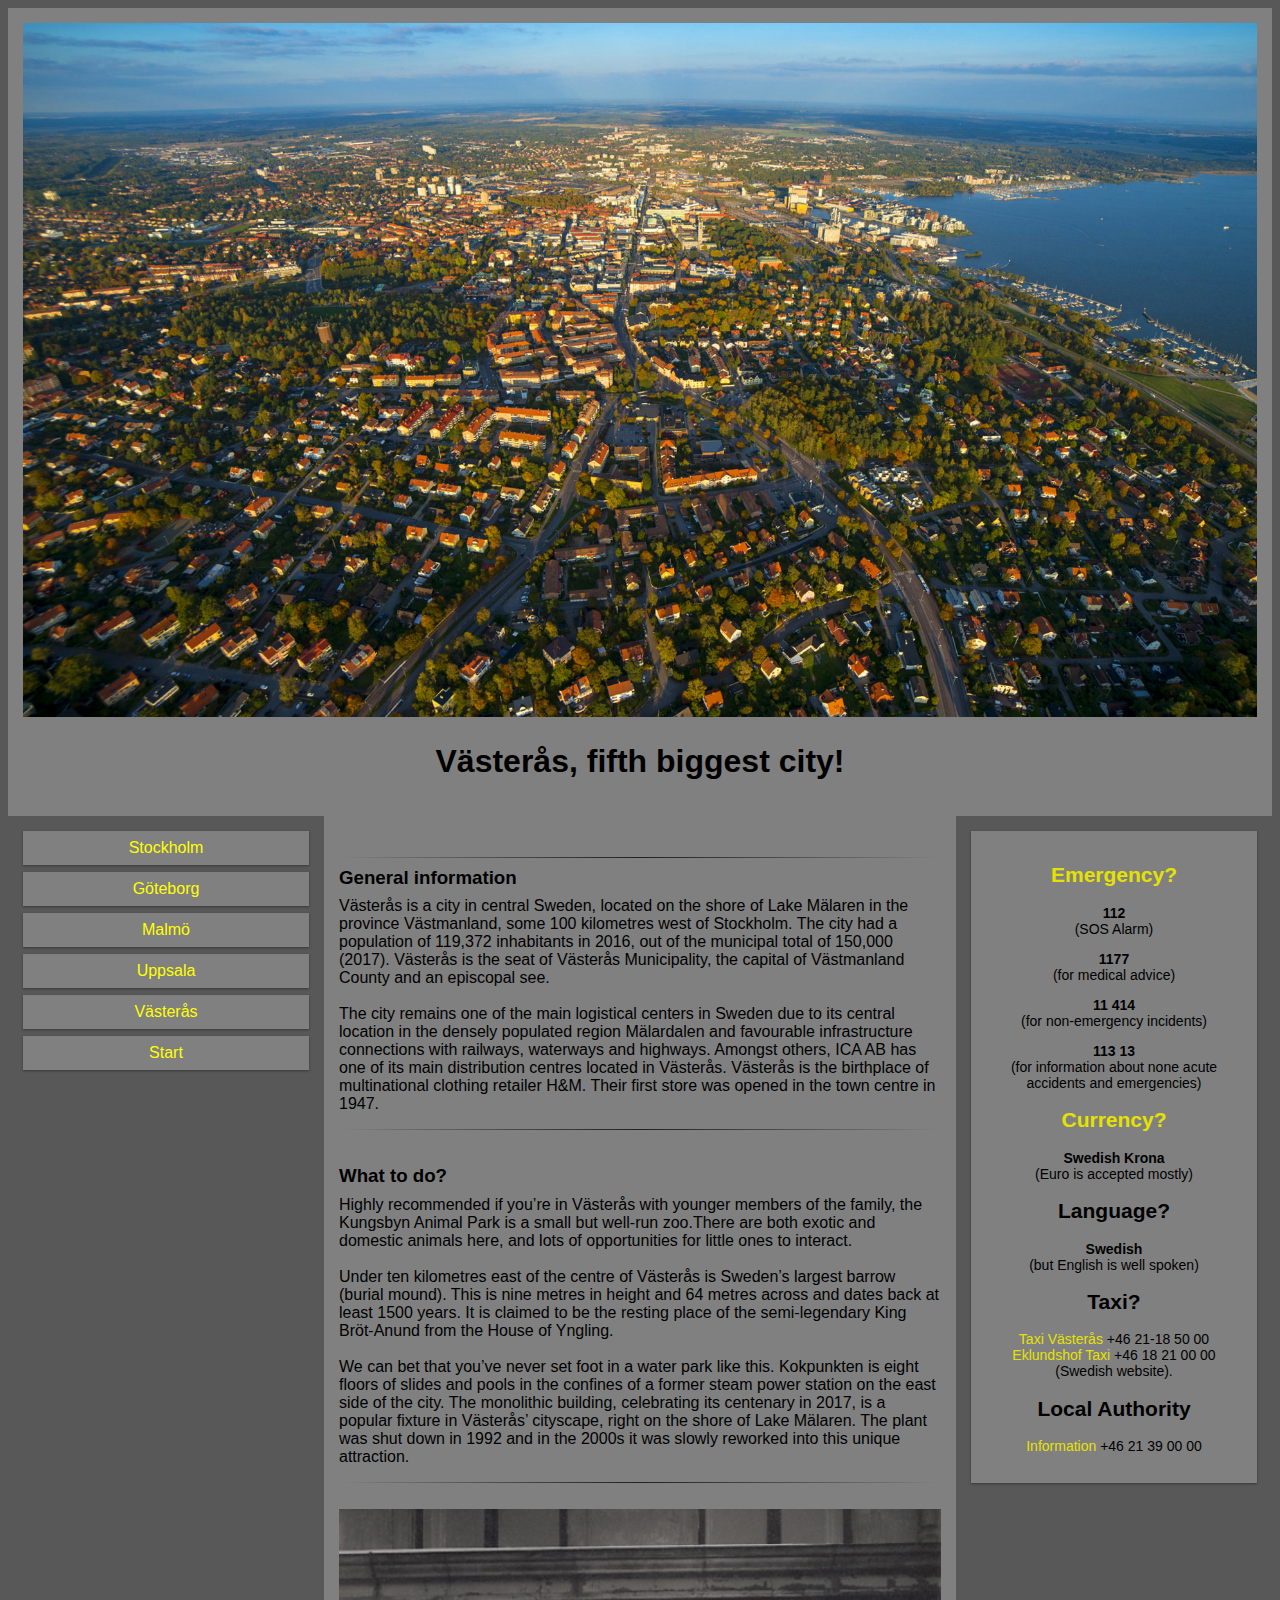
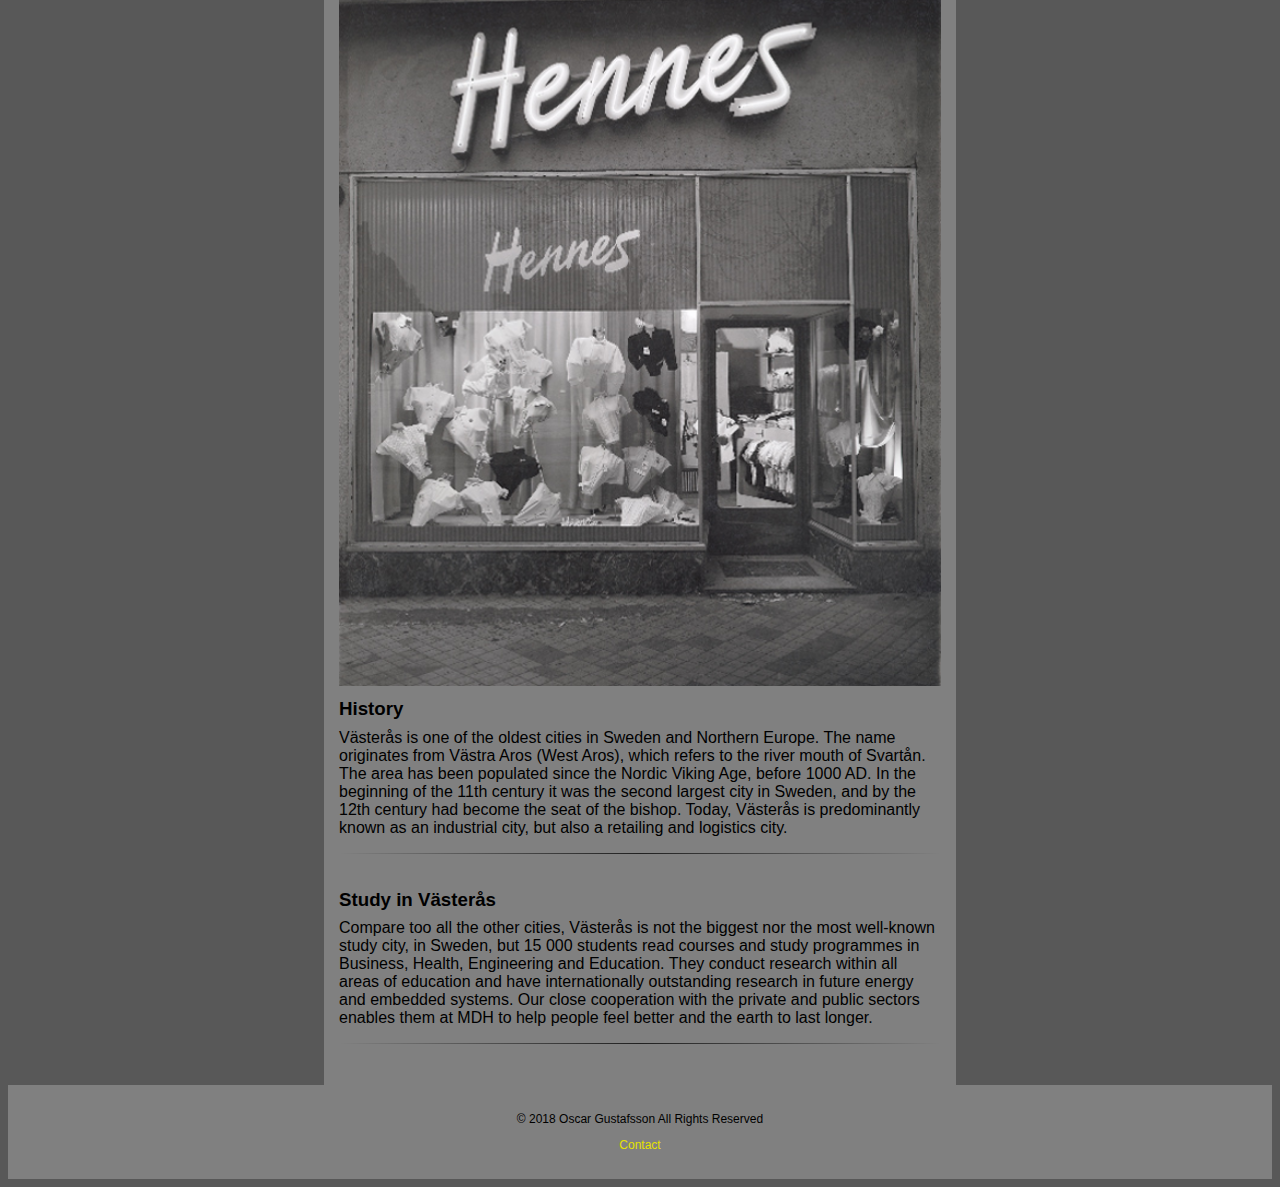
<file: vaesteros.html>
<!--fifth site-->
<!DOCTYPE HTML>
<html lang="en">
<head>
<title>Hometown of H&M and Asea, Västerås </title>
<link rel="stylesheet" type="text/css" href="index1.css"/>
<meta charset="utf-8">
<meta name="viewport" content="width=device-width, initial-scale=1">
<body> 

<!-- Header -->
<header>
    <img src="vaesteros1.jpg" alt="Västerås" style="width:100%">
    <h1>Västerås, fifth biggest city!</h1>
</header>

<!-- Left Side -->          
<div class="row">
<div class="col-3 col-s-3 menu">
    <ul>
        <li><a href="stockholm.html">Stockholm</a></li>
        <li><a href="gothenburg.html">Göteborg</a></li>
        <li><a href="malmoe.html">Malmö</a></li>
        <li><a href="uppsala.html">Uppsala</a></li>
        <li><a href="vaesteros.html">Västerås</a></li>
        <li><a href="index.html">Start</a></li>
    </ul>
</div>



<!-- Middle text with Pictures -->
<div class="col-6 col-s-9">
    <br><hr>
    <h3>General information</h3>
    <p>Västerås is a city in central Sweden, located on the shore of Lake Mälaren in the
    province Västmanland, some 100 kilometres west of Stockholm. The city had 
    a population of 119,372 inhabitants in 2016, out of the municipal total of 150,000 (2017). Västerås is the seat of Västerås Municipality, 
    the capital of Västmanland County and an episcopal see.<br><br> The city remains one of the main logistical centers in Sweden due to its central location in the densely populated
    region Mälardalen and favourable infrastructure connections with railways, waterways and highways. 
    Amongst others, ICA AB has one of its main distribution centres located in Västerås. Västerås is the birthplace of multinational clothing retailer H&M.
    Their first store was opened in the town centre in 1947.</p>
    <hr><br>
        
    <h3>What to do?</h3>
    <p>Highly recommended if you’re in Västerås with younger members of the family, the Kungsbyn 
    Animal Park is a small but well-run zoo.There are both exotic and domestic animals here, 
    and lots of opportunities for little ones to interact.<br><br>
    Under ten kilometres east of the centre of Västerås is Sweden’s largest barrow
    (burial mound). This is nine metres in height and 64 metres across and dates back at
    least 1500 years. It is claimed to be the resting place of the semi-legendary 
    King Bröt-Anund from the House of Yngling.<br><br>
    We can bet that you’ve never set foot in a water park like this.
    Kokpunkten is eight floors of slides and pools in the confines of a former steam power station
    on the east side of the city. The monolithic building, celebrating its centenary
    in 2017, is a popular fixture in Västerås’ cityscape, right on the shore of Lake Mälaren.    
    The plant was shut down in 1992 and in the 2000s it was slowly reworked into this unique
    attraction.</p>
    <hr><br>
    <img src="vaesteros3.png" alt="The very first H&M store open in Västerås 1947" style="width: 100%">
    <!-- Picture of hm/asea-->
    <h3>History</h3>
    <p>Västerås is one of the oldest cities in Sweden and Northern Europe. 
    The name originates from Västra Aros (West Aros), which refers to the river mouth of Svartån. 
    The area has been populated since the Nordic Viking Age, before 1000 AD. 
    In the beginning of the 11th century it was the
    second largest city in Sweden, and by the 12th century had become the seat of the bishop.
    Today, Västerås is predominantly known as an industrial city, but also a retailing and logistics city.</p>
    <hr><br>

    <h3>Study in Västerås</h3>
    <p>Compare too all the other cities, Västerås is not the biggest nor the most well-known study city, in Sweden,
    but 15 000 students read courses and study programmes in Business, Health, Engineering and Education. 
    They conduct research within all areas of education and have internationally outstanding research in 
    future energy and embedded systems. Our close cooperation with the private and public sectors enables them 
    at MDH to help people feel better and the earth to last longer. </p>
    <hr><br>

</div>

<!-- Right Side-->
<div class="col-3 col-s-12">
    <div class="aside">
        <h2><a href="https://www.thenewbieguide.se/health/about-the-swedish-health-system/emergency/very-important-phone-numbers/" target="_blank">Emergency?</a></h2>
        <p><strong>112</strong><br>(SOS Alarm)</p>
        <p><strong>1177</strong> <br> (for medical advice)</p>
        <p><strong>11 414</strong> <br> (for non-emergency incidents)</p>
        <p><strong>113 13</strong><br> (for information about none acute accidents and emergencies)</p>
        <h2><a href="https://www.xe.com/currencyconverter/" target="_blank">Currency?</a></h2>
        <p><strong>Swedish Krona</strong><br> (Euro is accepted mostly)</p>
        <h2>Language?</h2>
        <p><strong>Swedish</strong><br> (but English is well spoken)</p>
        <h2><strong>Taxi?</strong></h2>
        <p><a href="https://taxivasteras.se/" target="_blank">Taxi Västerås</a> +46 21-18 50 00<br>
        <a href="http://eklundshoftaxi.se/" target="_blank">Eklundshof Taxi</a> +46 18 21 00 00<br> (Swedish website).
        <h2><strong>Local Authority</strong></h2><p><a href="https://www.vasteras.se/" target="_blank">Information</a> +46 21 39 00 00</p>
    </div>
</div>


</div>   

<!-- Footer and everything below -->       
 <footer>
    <p>© 2018 Oscar Gustafsson All Rights Reserved</p>
    <p><a href="mailto:oscar-gustafsson2@medieinstitutet.se" target="_blank">Contact</a></p>
</footer>  
            

</body>
</html>
</file>
<file: index1.css>
body {
    background-color: rgb(88, 88, 88);
    font-family: "Lucida Sans", sans-serif;
}

* {
    box-sizing: border-box;
}

/* HR styles top and middle */
 hr {
    border: 0;
    height: 1px;
    background-image: linear-gradient(to right, rgba(0, 0, 0, 0), rgba(0, 0, 0, 0.75), rgba(0, 0, 0, 0));
}

/* top */
header {
    background-color: grey;
    color: black;
    padding: 15px;
    text-align: center;
}

h3 {
    text-align: left;
    line-height: 10%;
}

/* Left Column w/ menu */
div.menu ul {
    list-style-type: none;
    margin: 0;
    padding: 0;
    color: black;
    text-align: center;
}

div.menu li {
    padding: 8px;
    margin-bottom: 7px;
    background-color: grey;
    color: yellow;
    box-shadow: 0 1px 3px rgba(0,0,0,0.12), 0 1px 2px rgba(0,0,0,0.24);
}

div.menu li a:link {
    color: yellow;
    display: block;
    text-decoration: none; 
}

div.menu li a:visited {
    color: yellow;
    background-color: black;
}

div.menu li:hover {
    color: yellow;
    background-color: black;
    text-decoration: underline;
}


/* Everthing with Links */
a {
    color: yellow;
    text-decoration: none;
}

a:hover {
    color: black;
    text-decoration: underline;
}

/* Right Column */ 
.aside {
    background-color: grey;
    padding: 15px;
    color: black;
    text-align: center;
    font-size: 14px;
    box-shadow: 0 1px 3px rgba(0,0,0,0.12), 0 1px 2px rgba(0,0,0,0.24);
}

div.aside a:visited {
    color:#e6e200;
}

div.aside a:link {
    text-decoration: none;
    color: #e6e200;
}

/* Bottom */
footer {
    background-color: grey;
    color:  black;
    text-align: center;
    font-size: 12px;
    padding: 15px;
}

footer a:link {
    text-decoration: none;
    color: #e6e200;
}

.row::after {
    content: "";
    clear: both;
    display: table;
}

[class*="col-"] {
    float: left;
    padding: 15px;
}


div.col-6, .col-s-9 {
    background-color: grey;
}

/* Responsive text */
/* For mobile phones: */
[class*="col-"] {
    width: 100%;
}

@media only screen and (min-width: 600px) {
    /* For tablets: */
    .col-s-1 {width: 8.33%;}
    .col-s-2 {width: 16.66%;}
    .col-s-3 {width: 25%;}
    .col-s-4 {width: 33.33%;}
    .col-s-5 {width: 41.66%;}
    .col-s-6 {width: 50%;}
    .col-s-7 {width: 58.33%;}
    .col-s-8 {width: 66.66%;}
    .col-s-9 {width: 75%;}
    .col-s-10 {width: 83.33%;}
    .col-s-11 {width: 91.66%;}
    .col-s-12 {width: 100%;}
}

@media only screen and (min-width: 768px) {
    /* For desktop: */
    .col-1 {width: 8.33%;}
    .col-2 {width: 16.66%;}
    .col-3 {width: 25%;}
    .col-4 {width: 33.33%;}
    .col-5 {width: 41.66%;}
    .col-6 {width: 50%;}
    .col-7 {width: 58.33%;}
    .col-8 {width: 66.66%;}
    .col-9 {width: 75%;}
    .col-10 {width: 83.33%;}
    .col-11 {width: 91.66%;}
    .col-12 {width: 100%;}
}
</file>
